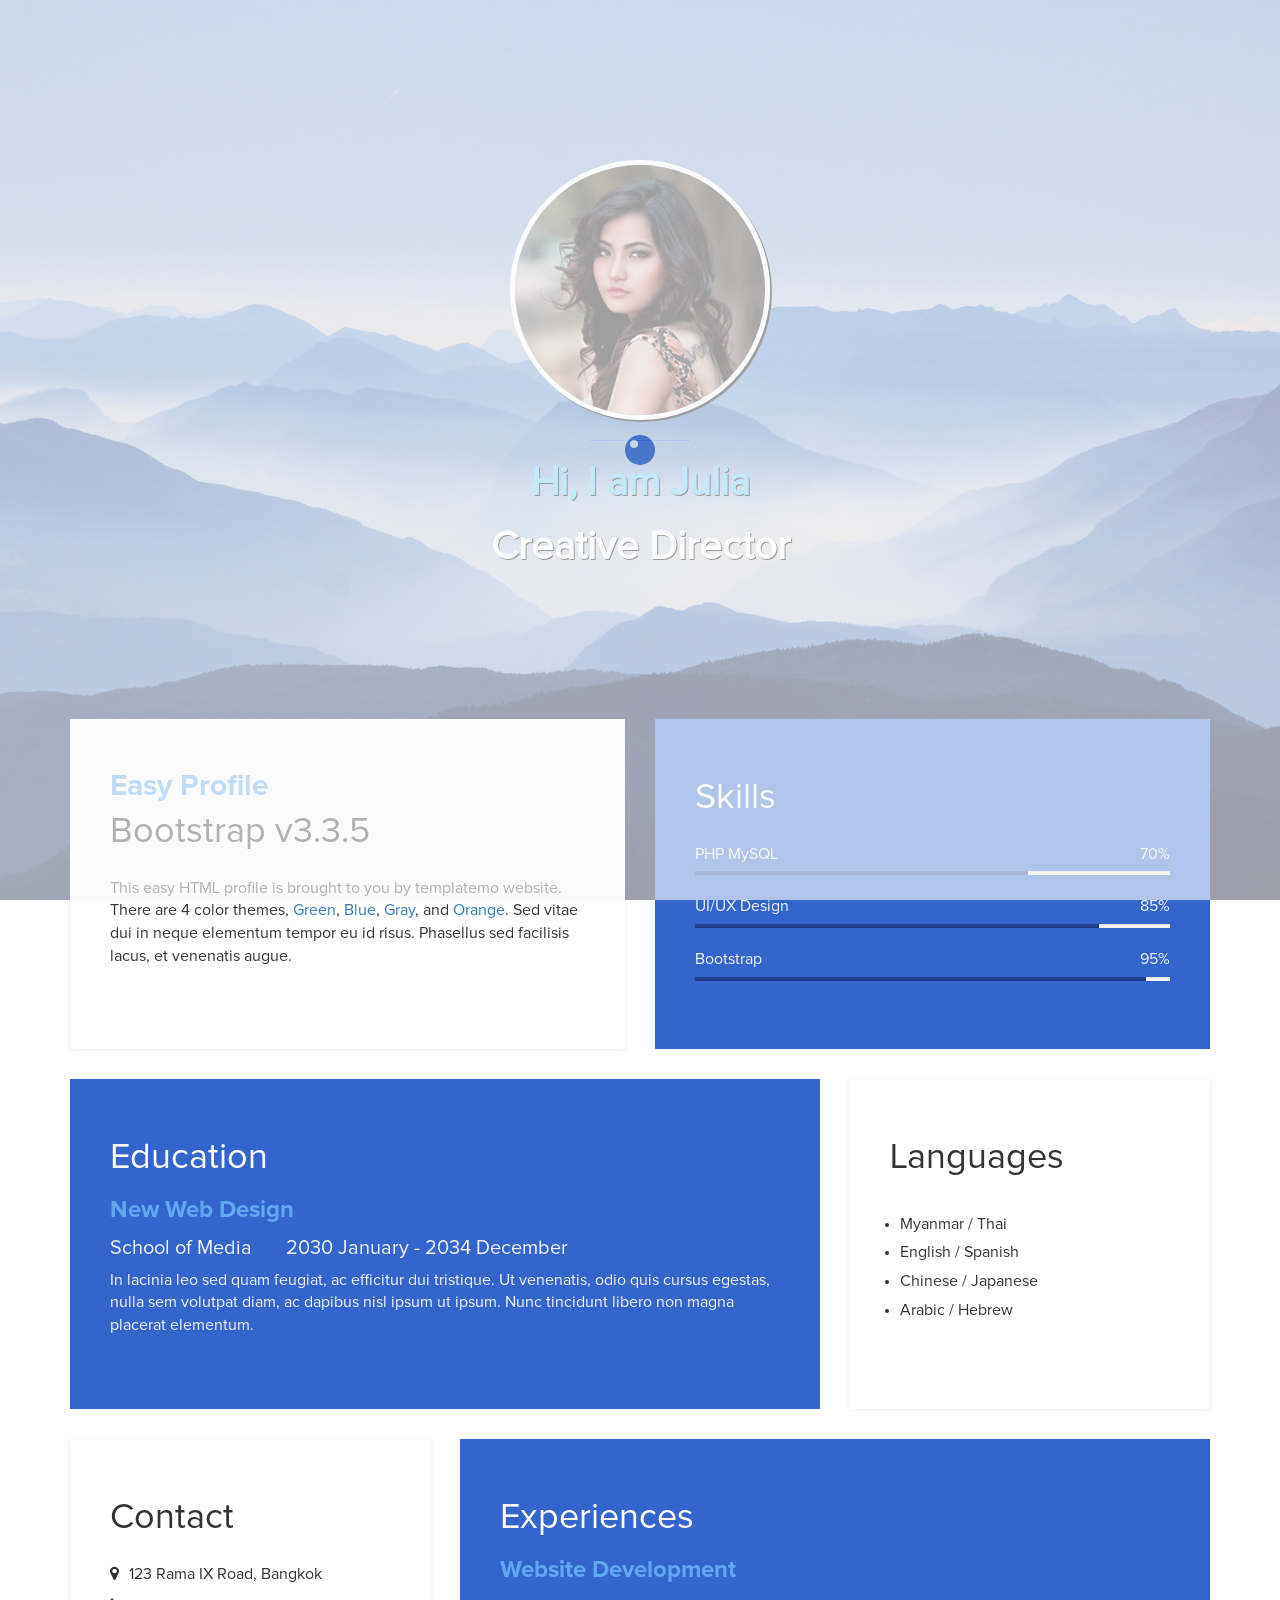
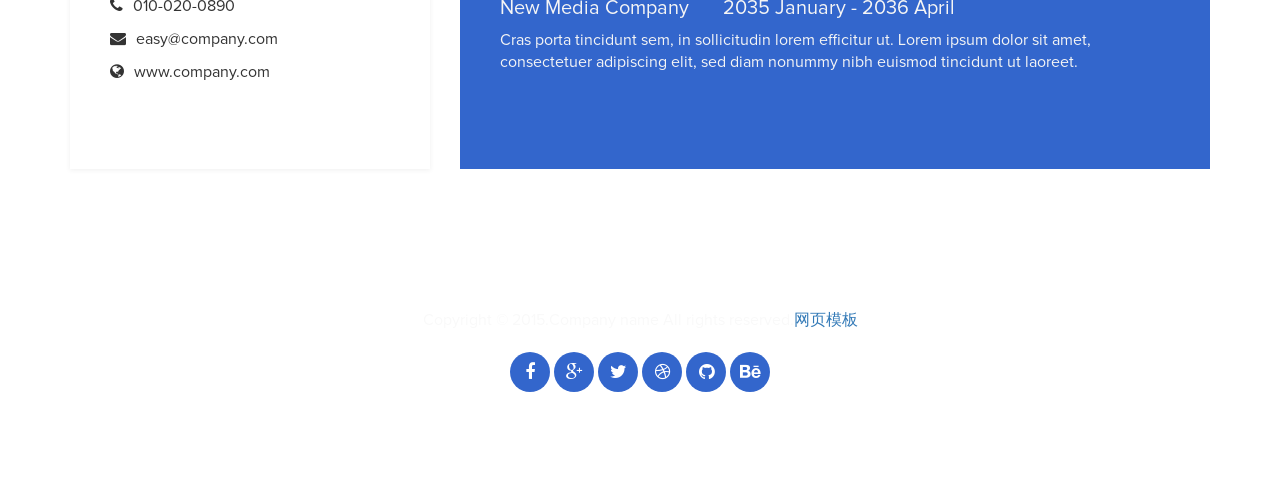
<file: moban846/index.html>
<!DOCTYPE html>
<html lang="en">
<head>
	<meta charset="utf-8">
	<title>HOME</title>
	<meta http-equiv="X-UA-Compatible" content="IE=Edge">
	<meta name="viewport" content="width=device-width, initial-scale=1">
	<meta name="keywords" content="">
	<meta name="description" content="">

	<!-- stylesheet css -->
	<link rel="stylesheet" href="css/bootstrap.min.css">
	<link rel="stylesheet" href="css/font-awesome.min.css">
	<link rel="stylesheet" href="css/templatemo-blue.css">
</head>
<body data-spy="scroll" data-target=".navbar-collapse">

<!-- preloader section -->
<div class="preloader">
	<div class="sk-spinner sk-spinner-wordpress">
       <span class="sk-inner-circle"></span>
     </div>
</div>

<!-- header section -->
<header>
	<div class="container">
		<div class="row">
			<div class="col-md-12 col-sm-12">
				<img src="images/tm-easy-profile.jpg" class="img-responsive img-circle tm-border" alt="templatemo easy profile">
				<hr>
				<h1 class="tm-title bold shadow">Hi, I am Julia</h1>
				<h1 class="white bold shadow">Creative Director</h1>
			</div>
		</div>
	</div>
</header>

<!-- about and skills section -->
<section class="container">
	<div class="row">
		<div class="col-md-6 col-sm-12">
			<div class="about">
				<h3 class="accent">Easy Profile</h3>
				<h2>Bootstrap v3.3.5</h2>
				<p>This easy HTML profile is brought to you by templatemo website. There are 4 color themes, <a href="index-green.html">Green</a>, <a href="index.html">Blue</a>, <a href="index-gray.html">Gray</a>, and <a href="index-orange.html">Orange</a>. Sed vitae dui in neque elementum tempor eu id risus. Phasellus sed facilisis lacus, et venenatis augue.</p>
			</div>
		</div>
		<div class="col-md-6 col-sm-12">
			<div class="skills">
				<h2 class="white">Skills</h2>
				<strong>PHP MySQL</strong>
				<span class="pull-right">70%</span>
					<div class="progress">
						<div class="progress-bar progress-bar-primary" role="progressbar" 
                        aria-valuenow="70" aria-valuemin="0" aria-valuemax="100" style="width: 70%;"></div>
					</div>
				<strong>UI/UX Design</strong>
				<span class="pull-right">85%</span>
					<div class="progress">
						<div class="progress-bar progress-bar-primary" role="progressbar" 
                        aria-valuenow="85" aria-valuemin="0" aria-valuemax="100" style="width: 85%;"></div>
					</div>
				<strong>Bootstrap</strong>
				<span class="pull-right">95%</span>
					<div class="progress">
						<div class="progress-bar progress-bar-primary" role="progressbar" 
                        aria-valuenow="95" aria-valuemin="0" aria-valuemax="100" style="width: 95%;"></div>
					</div>
			</div>
		</div>
	</div>
</section>

<!-- education and languages -->
<section class="container">
	<div class="row">
		<div class="col-md-8 col-sm-12">
			<div class="education">
				<h2 class="white">Education</h2>
					<div class="education-content">
						<h4 class="education-title accent">New Web Design</h4>
							<div class="education-school">
								<h5>School of Media</h5><span></span>
								<h5>2030 January - 2034 December</h5>
							</div>
						<p class="education-description">In lacinia leo sed quam feugiat, ac efficitur dui tristique. Ut venenatis, odio quis cursus egestas, nulla sem volutpat diam, ac dapibus nisl ipsum ut ipsum. Nunc tincidunt libero non magna placerat elementum.</p>
					</div>
			</div>
		</div>
		<div class="col-md-4 col-sm-12">
			<div class="languages">
				<h2>Languages</h2>
					<ul>
						<li>Myanmar / Thai</li>
						<li>English / Spanish</li>
						<li>Chinese / Japanese</li>
						<li>Arabic / Hebrew</li>
					</ul>
			</div>
		</div>
	</div>
</section>

<!-- contact and experience -->
<section class="container">
	<div class="row">
		<div class="col-md-4 col-sm-12">
			<div class="contact">
				<h2>Contact</h2>
					<p><i class="fa fa-map-marker"></i> 123 Rama IX Road, Bangkok</p>
					<p><i class="fa fa-phone"></i> 010-020-0890</p>
					<p><i class="fa fa-envelope"></i> easy@company.com</p>
					<p><i class="fa fa-globe"></i> www.company.com</p>
			</div>
		</div>
		<div class="col-md-8 col-sm-12">
			<div class="experience">
				<h2 class="white">Experiences</h2>
					<div class="experience-content">
						<h4 class="experience-title accent">Website Development</h4>
						<h5>New Media Company</h5><span></span>
						<h5>2035 January - 2036 April</h5>
						<p class="education-description">Cras porta tincidunt sem, in sollicitudin lorem efficitur ut. Lorem ipsum dolor sit amet, consectetuer adipiscing elit, sed diam nonummy nibh euismod tincidunt ut laoreet.</p>
					</div>
			</div>
		</div>
	</div>
</section>

<!-- footer section -->
<footer>
	<div class="container">
		<div class="row">
			<div class="col-md-12 col-sm-12">
				<p>Copyright &copy; 2015.Company name All rights reserved.<a target="_blank" href="http://sc.chinaz.com/moban/">&#x7F51;&#x9875;&#x6A21;&#x677F;</a></p>
				<ul class="social-icons">
					<li><a href="#" class="fa fa-facebook"></a></li>
                    <li><a href="#" class="fa fa-google-plus"></a></li>
					<li><a href="#" class="fa fa-twitter"></a></li>
					<li><a href="#" class="fa fa-dribbble"></a></li>
					<li><a href="#" class="fa fa-github"></a></li>
					<li><a href="#" class="fa fa-behance"></a></li>
				</ul>
			</div>
		</div>
	</div>
</footer>

<!-- javascript js -->	
<script src="js/jquery.js"></script>
<script src="js/bootstrap.min.js"></script>	
<script src="js/jquery.backstretch.min.js"></script>
<script src="js/custom.js"></script>

</body>
</html>
</file>
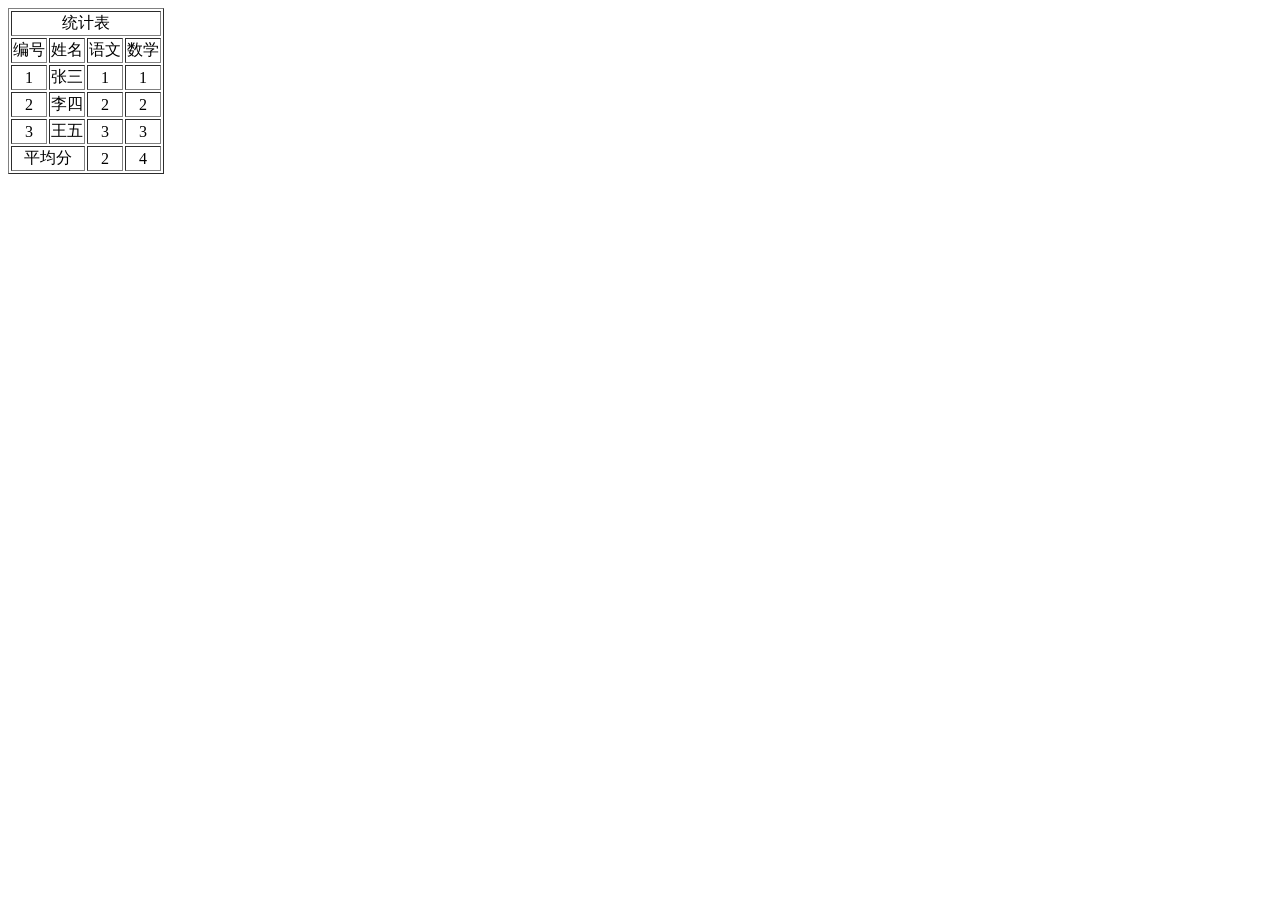
<file: table.html>
<!DOCTYPE html>
<html>
	<head>
		<meta charset="UTF-8">
		<title>表格</title>
	</head>
	<body>
		<table border="1px " style="text-align: center;">
			<tr>
				<td colspan="4">统计表</td>
			</tr>
			<tr>
				<td>编号</td>
				<td>姓名</td>
				<td>语文</td>
				<td>数学</td>
			</tr>
			<tr>
				<td>1</td>
				<td>张三</td>
				<td>1</td>
				<td>1</td>
			</tr>
			<tr>
				<td>2</td>
				<td>李四</td>
				<td>2</td>
				<td>2</td>
			</tr>
			<tr>
				<td>3</td>
				<td>王五</td>
				<td>3</td>
				<td>3</td>
			</tr>
			<tr>
				<td colspan="2">平均分</td>
				
				<td>2</td>
				<td>4</td>
			</tr>
		
		</table>
	</body>
</html>
</file>
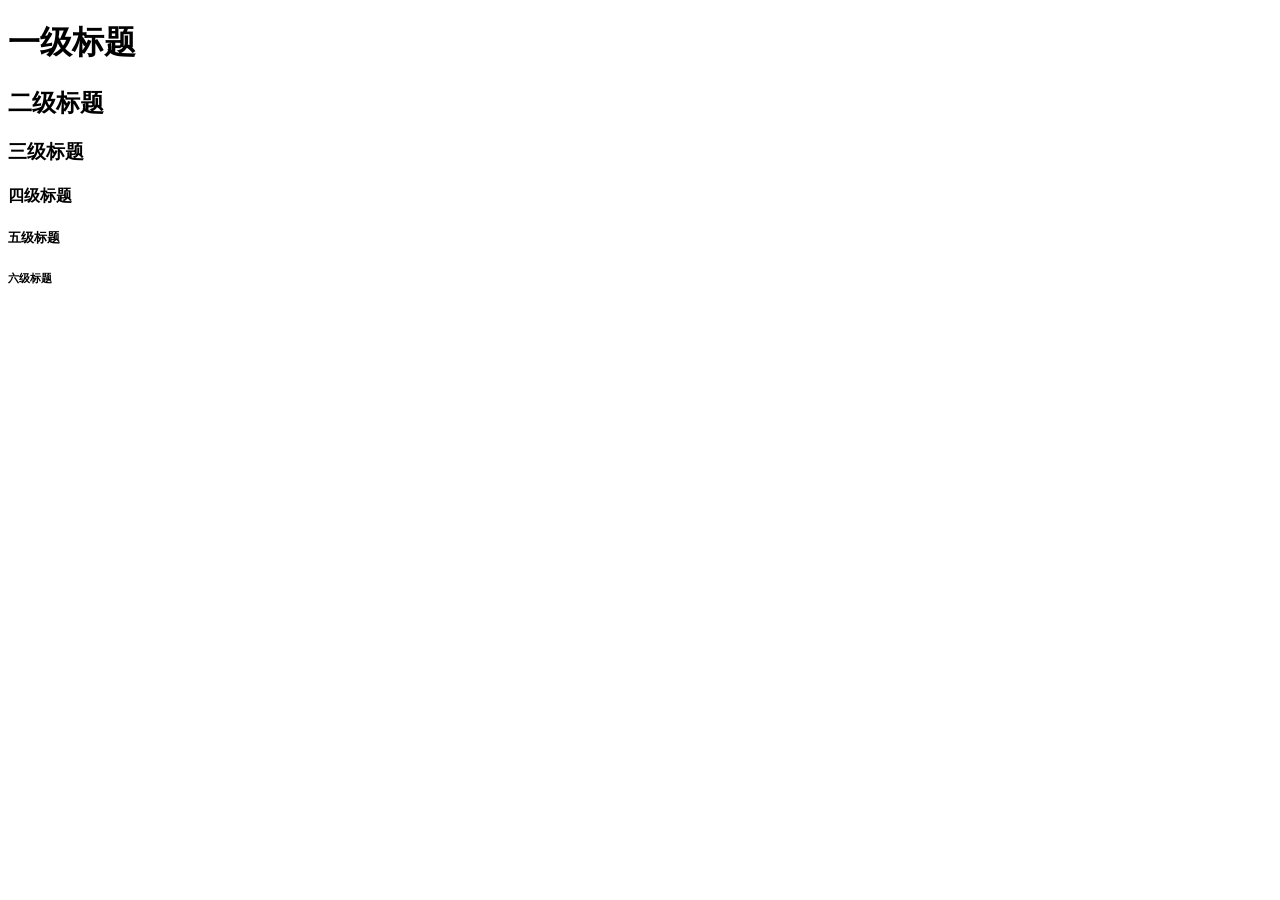
<file: tex.html>
<!DOCTYPE html>
<html>
	<head>
		<meta charset="UTF-8">
		<title>不同等级的标题标签对比</title>
	</head>
	<body>
		<h1>一级标题</h1>
		<h2>二级标题</h2>
		<h3>三级标题</h3>
		<h4>四级标题</h4>
		<h5>五级标题</h5>
		<h6>六级标题</h6>
	</body>
</html>
</file>
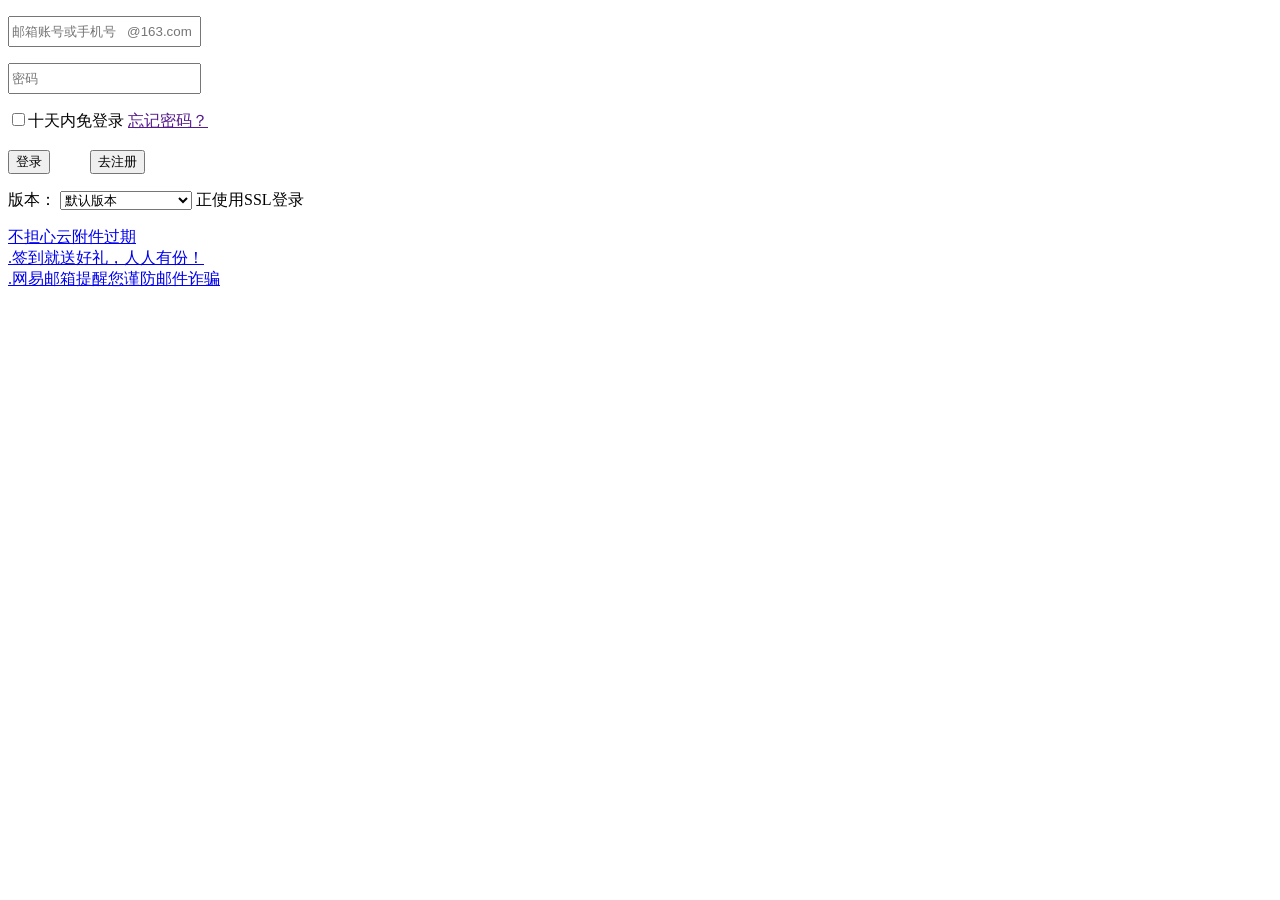
<file: wangyi.html>
<!DOCTYPE html>
<html>
	<head>
		<meta charset="UTF-8">
		<title>网易界面</title>
		<style>
	body{
		background-image:url("https://mimg.127.net/m/lc/img/LoginBackgroundPic/1301/1/promPic.jpg");
		background-repeat: no-repeat;
	}
       </style>
	</head>
	<body>
		<p>
		   <input type="email" name="email" maxlength="30" placeholder="邮箱账号或手机号   @163.com" style="height: 25px;  width: 185px;"/>
		   
		</p>
		<p> 
		<input name="pass" type="password" placeholder="密码" style=" height: 25px;width: 185px;"/> </p>
		<input type="checkbox" name="login" value="login" />十天内免登录
		<a href="" target="_blank" >忘记密码？</a><br /><br />
		
		<input type="button" name="Button" value="登录" />&nbsp;&nbsp;&nbsp;&nbsp;&nbsp;&nbsp;&nbsp;&nbsp;&nbsp;
		<input type="submit" name="Submit" value="去注册" />
		 <p>版本：
				<select>
					<option selected="selected" >默认版本</option>
					<option>网易邮箱6.0版</option>
					<option>网易邮箱6.0简约版</option>
				</select>
				正使用SSL登录
			</p>
			<a href="https://v.mail.163.com/?from=163logincloud" target="_blank">不担心云附件过期</a><br />
			<a href="http://r.mail.163.com/r.jsp?url=http%3A%2F%2Fu.163.com%2Fgift%3Ffrom%3Dmail&sign=-783259184&_r_ignore_statId=1_7_43_19&_r_ignore_uid=nt@163.com" target="_blank">.签到就送好礼，人人有份！</a><br />
			<a href="http://mail.163.com/html/notice/2017/0214.htm?from=webmail&_r_ignore_uid=nt@163.com">.网易邮箱提醒您谨防邮件诈骗</a>
	</body>
</html>
</file>
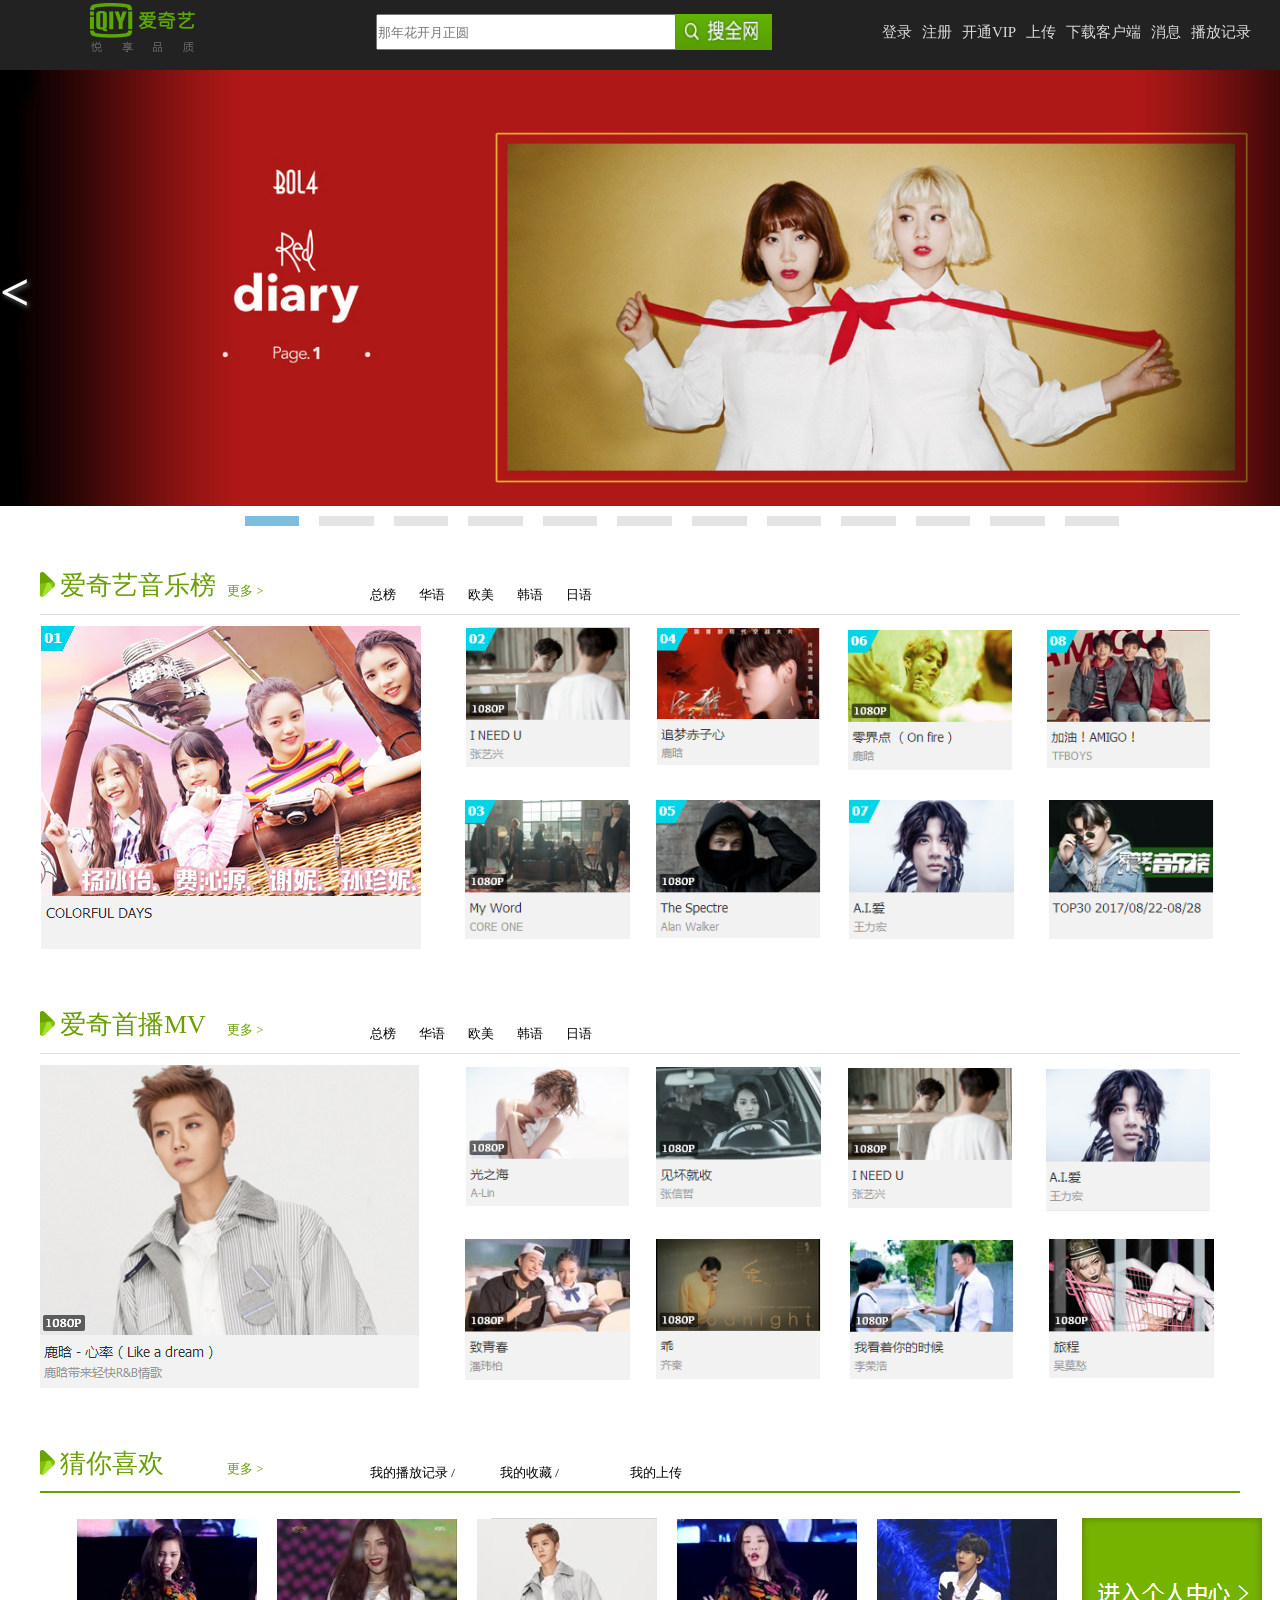
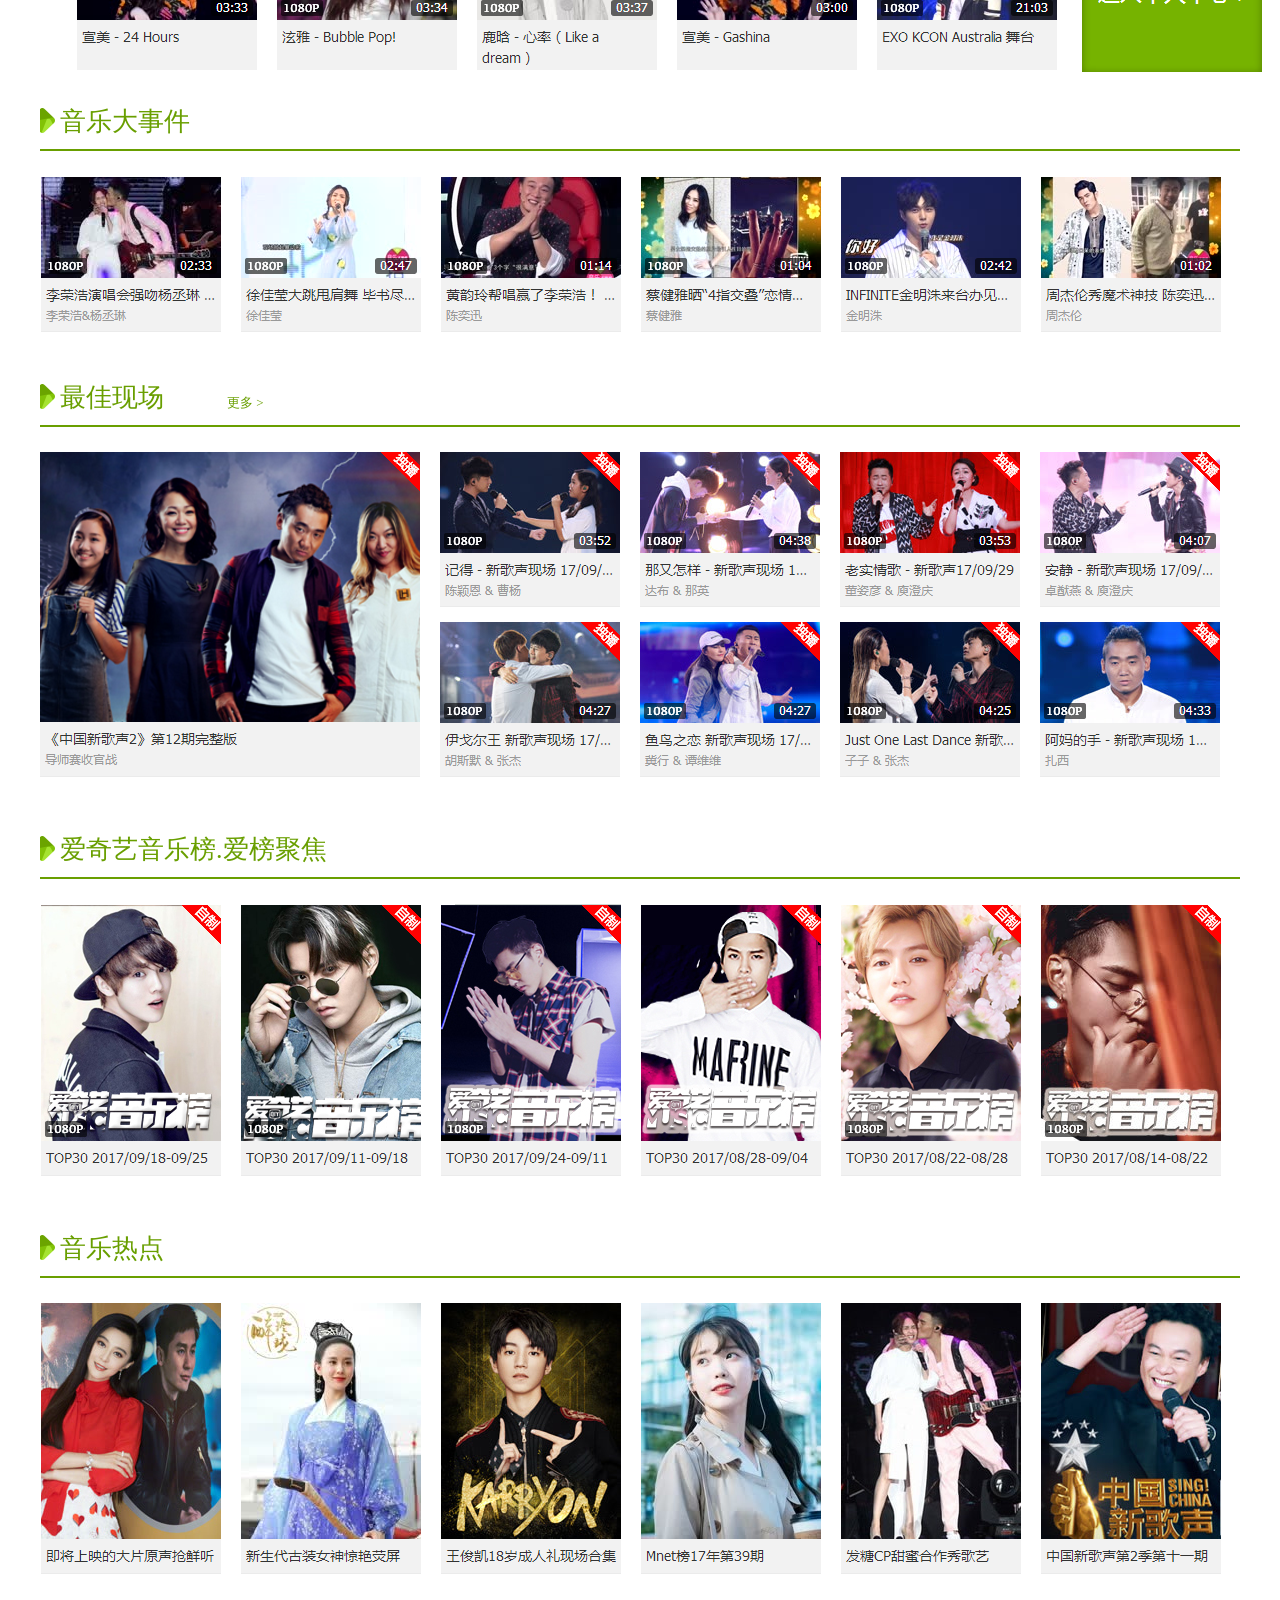
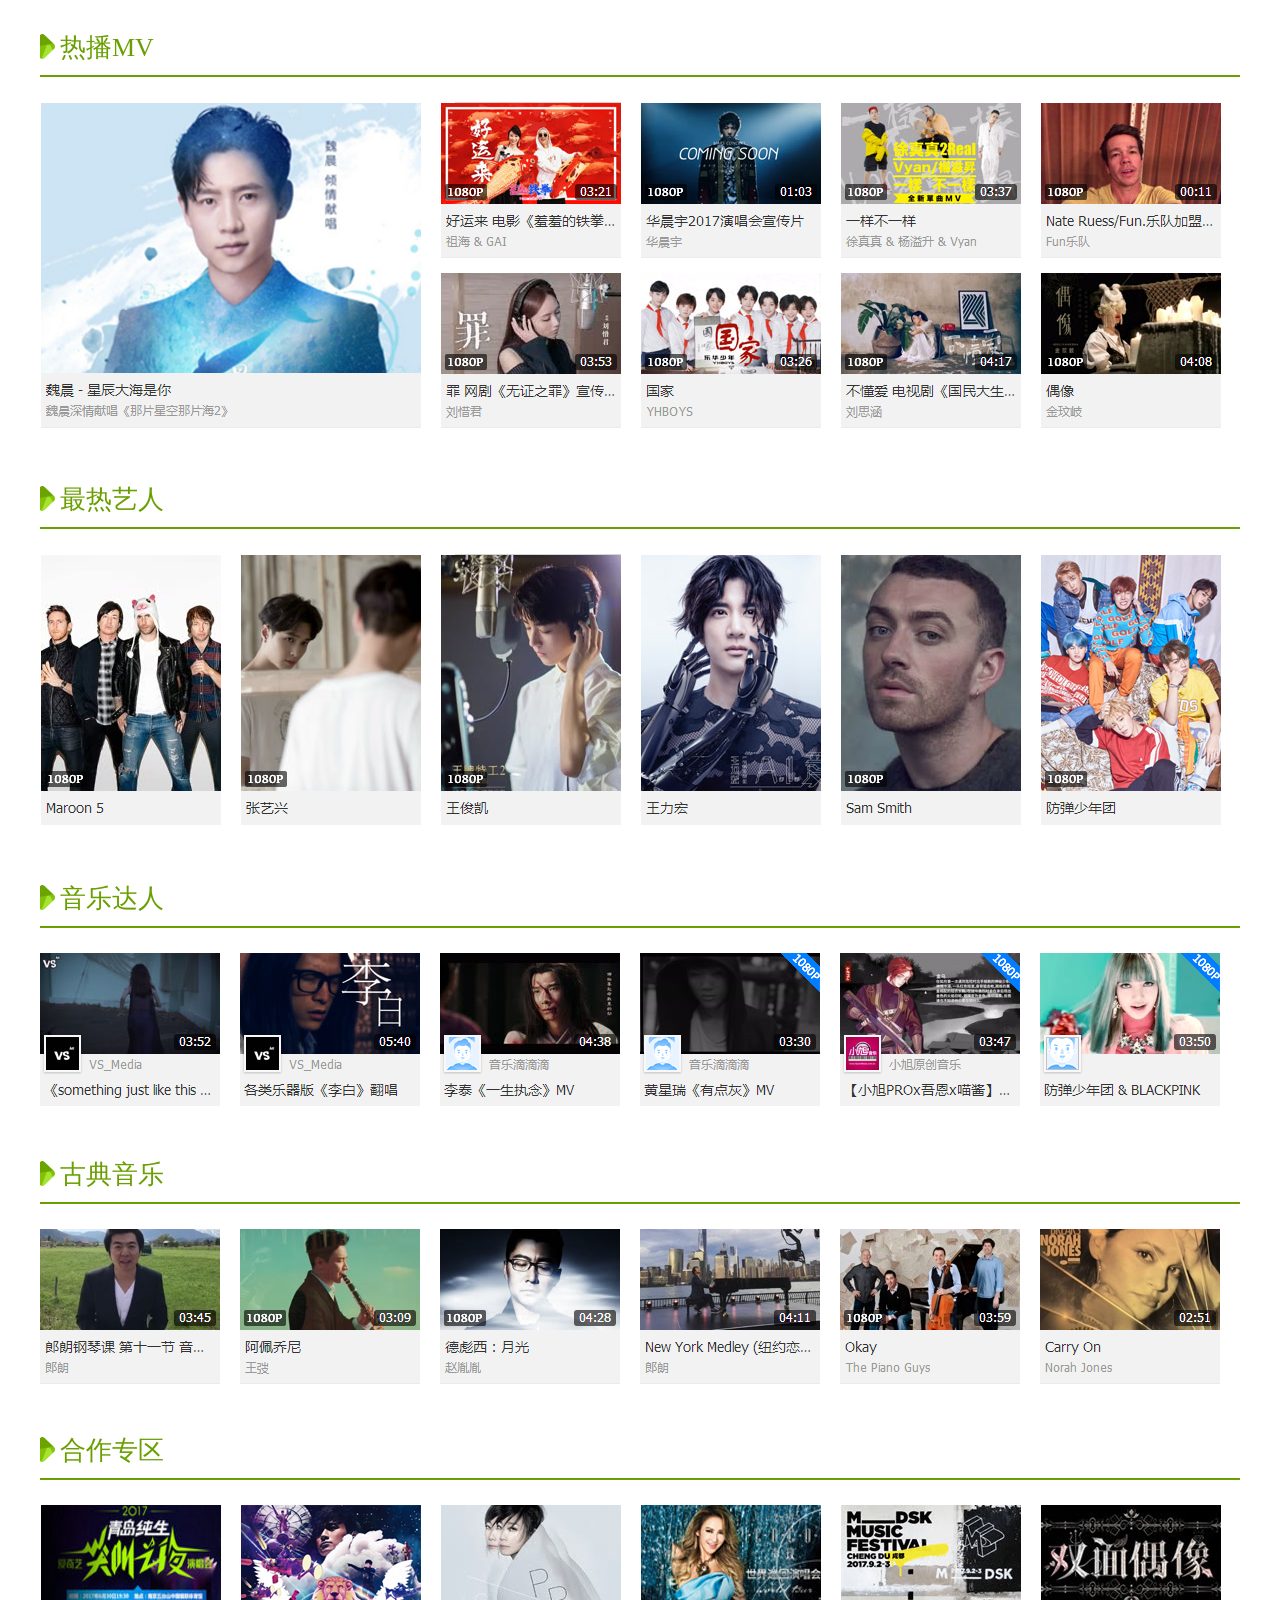
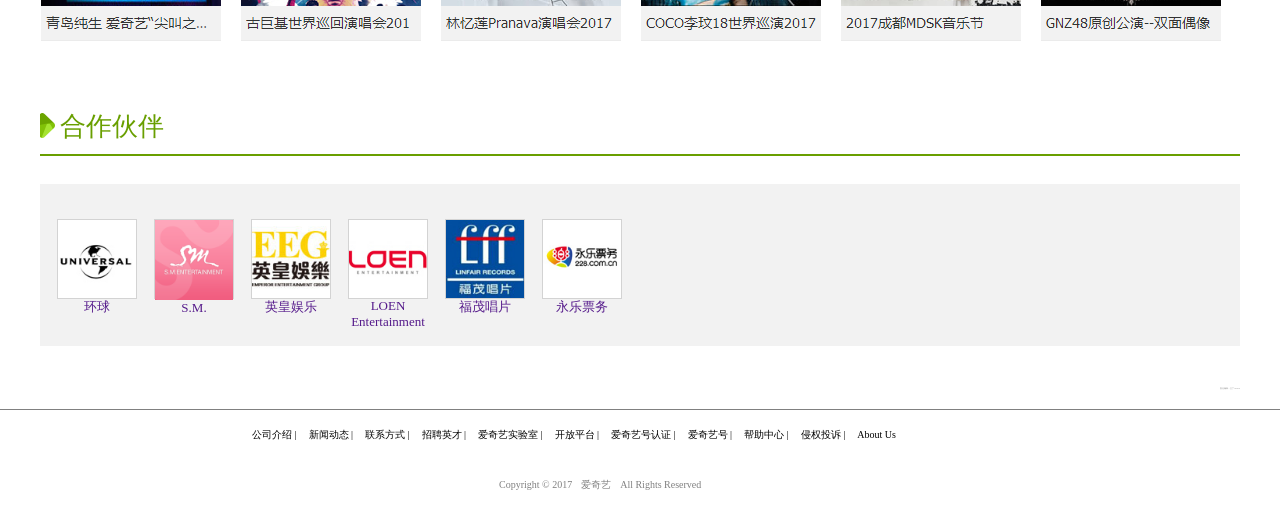
<file: aqy/music.html>
<!DOCTYPE html>
<html>
	<head>
		<meta charset="UTF-8">
			<meta http-equiv="X-UA-Compatible" content="IE=edge"><!--ie使用edge渲染模式-->
<meta content="width=device-width,initial-scale=1.0,maximum-scale=1.0,user-scalable=no" id="viewport" name="viewport">
<meta name="renderer" content="webkit"><!--360渲染模式-->
<meta name="format-detection" content="telephone=notelphone=no, email=no" />
<meta name="description" content="" />
<meta name="keywords" content="" />
<link rel="shortcut icon" href="favicon.ico" type="image/x-icon" />
<meta name="apple-touch-fullscreen" content="yes"><!-- 是否启用 WebApp 全屏模式，删除苹果默认的工具栏和菜单栏 -->
<meta name="apple-mobile-web-app-status-bar-style" content="black"><!-- 设置苹果工具栏颜色:默认值为 default，可以定为 black和 black-translucent-->
<meta http-equiv="Cache-Control" content="no-siteapp" /><!-- 不让百度转码 -->
<meta name="HandheldFriendly" content="true"><!-- 针对手持设备优化，主要是针对一些老的不识别viewport的浏览器，比如黑莓 -->
<meta name="MobileOptimized" content="320"><!-- 微软的老式浏览器 -->
<meta name="screen-orientation" content="portrait"><!-- uc强制竖屏 -->
<meta name="x5-orientation" content="portrait"><!-- QQ强制竖屏 -->
<meta name="browsermode" content="application"><!-- UC应用模式 -->
<meta name="x5-page-mode" content="app"><!-- QQ应用模式 -->
<meta name="msapplication-tap-highlight" content="no"><!-- windows phone 点击无高光 -->
		<title></title>
		<link rel="stylesheet" href="css/index.css" />
		<style>
			*{
	margin: 0;
	padding:0;
}
.a{
	width: 1364px;
	height: 70px;
    background: #222;
}
.b{
	width:1200px;
	height: 70px;
	margin: 0 auto;
}
.c{
	width:260px;
	height: 70px;
	float: left;
}
.d{
	width:512px;
	height: 70px;
	float: left;
}
.e{
	width:415px;
	height: 70px;
	float: right;
	
}
.e ul li:hover{
	color: yellowgreen;
}
.d1{
	width: 300px;
	height: 36px;
	color: black;
	margin-left: 34px;
	margin-top: 14px;
	line-height: 37px;
}
.d2{
	width: 100px;
	height: 36px;
	margin-left: 330px;
	margin-top: -36px;
    float: left;
}
.e ul{
	margin-top: 18px;
	margin-left: 10px;
}
.e li{
	float: left;
	list-style: none;
	font-size: 15px;
	display: inline-block;
	padding: 5px;
	color: gainsboro;
	
}
.picture{
	width: 20px;
	height: 25px;
	margin-top: 1px;
	margin-left: 8px;
}
.biao{
	margin-top: -27px;
	margin-left: 33px;
	width: 114px;
	height: 25px;

	
}
.biao li{
	font-size: 10px;
	color: #010101;
}
.picture1{
	width: 20px;
	height: 25px;
	margin-top: 15px;
	margin-left: 8px;
}
.picture2{
	width: 25px;
	height: 19px;
	margin-top: 15px;
	margin-left: 8px;
	
}
.picture3{
	width: 25px;
	height: 25px;
	margin-top: 15px;
	margin-left: 8px;
	
}
.picture4{
	width: 73px;
	height: 30px;
	border-radius: 6px;
	color: white;
	background: green;
	text-align: center;
	line-height: 29px;
	margin-left: 44px;
	margin-top: 19px;
}
.shangchuan1{
	width:158px ;
	height: 207px;
	position: absolute;
	top: 52px;
	right: 185px;
	color: #000000;
	background: white;
	z-index: 10;
	border-radius: 5px;
	display: none;
}
.wenjian{
	width: 77px;
	height: 180px;
	background: white;
	position: absolute;
	z-index: 10;
	right: 285px;
	top: 70px;
	border-radius: 5px;
	display: none;
}
.wenjian ul li{
	font-size: 10px;
	color: #000000;
}
.dhz{
	width: 100%;
	height: 550px;
	border: 1px solid red;
}
.yyb{
	width: 1200px;
	height: 43px;
	border-bottom: 1px solid #e0e0e0;
	margin: 0 auto;
}
.green{
	margin-top: 36px;
	color: #699f00;
	
}
.ay{
	font-size: 26px;
	margin-left: 20px;
	margin-top: -29px;
}
.gengduo{
	font-size: 13px;
	margin-left: 187px;
	margin-top: -21px;
}
.chan{
	width: 250px;
	height: 30px;
	margin-left: 330px;
	margin-top: -20px;
	line-height: 30px;
	
}
.chan ul li{
	width: 49px;
	float: left;
	list-style: none;
	font-size: 13px;
}
.chan ul li:hover{
	color:#699f00;
}
.bbox{
	width: 1200px;
	height: 350px;
	
	margin: 0 auto;
}
.bbox1{
	width: 390px;
	height: 330px;
	
	line-height: 335px;
	margin-top: 10px;
}
.bbox2{
	width: 165px;
	height: 142px;
	
	margin-left: 425px;
	margin-top: -328px;
	}
	.bbox3{
	width: 165px;
	height: 142px;
	
	margin-left: 616px;
	margin-top: -141px;
	}
	.bbox4{
	width: 165px;
	height: 142px;
	
	margin-left: 807px;
	margin-top: -141px;
	}
	.bbox5{
	width: 165px;
	height: 142px;
	
	margin-left: 1006px;
	margin-top: -141px;
	}
	.bbox7{
	width: 165px;
	height: 142px;
	
	margin-left: 425px;
	margin-top: 28px;
	}
	.bbox8{
	width: 165px;
	height: 142px;
	margin-left: 616px;
	margin-top: -142px;
	}
	.bbox9{
	width: 165px;
	height: 142px;
	margin-left: 809px;
	margin-top: -142px;
	}
	.bbox10{
	width: 165px;
	height: 142px;
	margin-left: 1009px;
	margin-top: -142px;
	}
	.cch{
	width: 1200px;
	height: 350px;
	
	margin: 0 auto;
}
.chan1{
	width: 500px;
	height: 30px;
	margin-left: 330px;
	margin-top: -20px;
	line-height: 30px;
	
}
.chan1 ul li{
	width: 130px;
	float: left;
	list-style: none;
	font-size: 13px;
}
.chan1 ul li:hover{
	color:#699f00;
}
.tt1{
	width: 1200px;
	height: 172px;
	
	margin: 0 auto;
	margin-top: 25px;
}
.yyb1{
	width: 1200px;
	height: 43px;
	border-bottom: 2px solid #699f00;
	margin: 0 auto;
}
.ay1{
	font-size: 26px;
	margin-left: 20px;
	margin-top: -29px;
}
.tt2{
	width: 1200px;
	height: 348px;
	
	margin: 0 auto;
	margin-top: 25px;
}
.tt3{
	width: 1200px;
	height: 295px;
	
	margin: 0 auto;
	margin-top: 25px;
}
	.box {
				width: 1200px;
				height: 162px;
				background: #f2f2f2;
				margin: 0 auto;
			    margin-top: 28px;;                                                                                                                                                                                                                                                                                                                                                                                                                                                                                                                                                                                                                                                                                                                                                                                                                                                                                                                                                                                                                                                                                                                                                                                                                                                                                                                                                                                                                                                                                                                                                                                                                                                                                                                                                                                                                                                                                                                                                                                                                                                                                                                                                                                                                                                                                                                                                                                                                                                                                                                                                                                                                                                                                                                                                                                                                                                                                                                                                                                                                                                                                                                                                                                                                                                                                                                                                                                                                                                                                                                                                                                                                                                                                                                                                                                                                                                                                                                                                                                                                                                                                                                                                                                                                                                                                                                                                                                                                                                                                                                                                                                                                                                                                                                                                                                                                                                                                                                                                                                                                                                                                                                                                                                                                                                                                                                                                                                                                                                                                                                                                                                                                                                                                                                                                                                                                                                                                                                                                                                                                                                                                                                                                                                                                                                                                                                                                                                                                                                                                                                                                                                                                                                                                                                                                                                                                                                                                                                                                                                                                                                                                                                                                                                                                                                                                                                                                                                                                                                                                                                                                                                                                                                                                                                                                                                                                                                                                                                                                                                                                                                                                                                                                                                                                                                                                                                                                                                                                                                                                                                                                                                                                                                                                                                                                                                                                                                                                                                                                                                                                                                                                                                                                                                                                                                                                                                                                                                                                                                                                                                                                                                                                                                                                                                                                                                                                                                                                                                                                                                                                                                                                          
			}
			
			.box1 {
				width: 1200px;
				height: 60px;
				margin: 0 auto;
			}
			
			.box2 {
				margin-left: 78px;
				margin-top: -51px;
			}
			
			.box3 {
				width: 1200px;
				height: 145px;
				/*border-bottom: 1px dashed gainsboro;*/
				margin: 0 auto;
			}
			
			.box4 {
				width: 80px;
				height: 80px;
				margin-left: 17px;
				display: block;
				border: 1px solid lightgray;
				text-align: center;
				position: relative;
				margin-top: 35px;
				
			}
			
			.box4 a {
				text-decoration: none;
			}
			.box4 a:hover{
				color: yellowgreen;
			}
			ul{
				float: left;
				
			}
			ul li{
				float: left;
				list-style: none;
				font-size: 13px;
				
			}
			.box5{
				float: left;
				width: 90px;
				height: 145px;
				
				line-height: 30px;
				margin-top: 10px;
				margin-left: 28px;
			}
			.box5 ul{
				float: left;
				text-align: center;
			}
			.box5 li{
				float: left;
				list-style: none;
				font-size: 10px;
			}
			.box5 li:hover{
				color: yellowgreen;
			}
			.box6{
				width: 1200px;
				height: 30px;
			
				margin: 0 auto;
				margin-top: 50px;
				font-size: 2px;
			
		
			}
			.box6 p{
			    margin-top: 8px;
				float: right;
				color: grey;
			}
			.box7{
				width: 1500px;
				margin-left: -80px;
				border-bottom: 1px solid grey;
			}
			.box8{
				width: 800px;
				height: 50px;
				margin: 0 auto;
				line-height: 50px;
				
			}
			.box8 ul{
			
				vertical-align: middle;
				
			}
			.box8 ul li{
				font-size: 10px;
				margin-left: 12px;
			
			}
			.box8 ul li:hover{
				color: yellowgreen;
			}
			.box9{
				width: 400px;
				height: 50px;
				margin: 0 auto;
				
				line-height: 50px;
			}
			.box9 ul{
			margin-left: 50px;
				vertical-align: middle;
				
			}
			.box9 ul li{
				font-size: 10px;
				margin-left: 9px;
			color: grey;
			}
			.box9 ul .aa{
				text-decoration: none;
			}
			.box9 ul .aa:hover{
				color: yellowgreen;
			}
			.ttt{
	             width: 984px;
	             height: 172px;
	             
	            margin-left: 76px;
	             margin-top: 25px;
}
.tttt{
	            
	             
	             margin-left: 1081px;
	             margin-top: -172px;
}
		</style>
	</head>
	<body>
		<div class="a">
			<div class="b">
				<div class="c">
					<img src="img/a.png" />
				</div>
				<div class="d">
					<input class="d1" type="search" placeholder="那年花开月正圆">
					<input class="d2" type="image" src="img/c.png">
				</div>
				<div class="e">
					<ul>
						<li>登录</li>
						<li>注册</li>
						<li>开通VIP</li>
						<li>
							<div class="cc">上传</div>

							<div class="wenjian">
								<ul class="ul">
									<li>上传视频</li>
									<li>视频制作</li>
									<li>我的空间</li>
									<li>视频管理</li>
									<li>播放数据</li>
									<li>申请分成</li>
								</ul>
							</div>
						</li>
						<li>
							<div class="shangchuan">下载客户端
								<ul class="shangchuan1">
									<div>
										<div class="picture"></div>
										<div class="biao">
											<li>签到免广告，送VIP</li>
										</div>
									</div>
									<div>
										<div class="picture1"></div>
										<div class="biao">
											<li>5倍流畅度，不卡顿</li>
										</div>
									</div>
									<div>
										<div class="picture2"></div>
										<div class="biao">
											<li>1080P免费畅享</li>
										</div>
									</div>
									<div>
										<div class="picture3"></div>
										<div class="biao">
											<li>搜不到视频，送VIP</li>
										</div>
									</div>
									<div class="picture4">立即体验</div>
								</ul>
							</div>
						</li>
						<li>消息</li>
						<li>播放记录</li>
					</ul>
				</div>
			</div>
		</div>
		<div class="js-silder">
   <div class="silder-scroll">
		<div class="silder-main">
			<div class="silder-main-img">
				<img src="img/a-1.jpg" alt="">
			</div>
			<div class="silder-main-img">
				<img src="img/a-2.jpg" alt="">
			</div>
			<div class="silder-main-img">
				<img src="img/a-3.jpg" alt="">
			</div>
			<div class="silder-main-img">
				<img src="img/a-4.jpg" alt="">
			</div>
			<div class="silder-main-img">
				<img src="img/a-5.jpg" alt="">
			</div>
			<div class="silder-main-img">
				<img src="img/a-6.jpg" alt="">
			</div>
			<div class="silder-main-img">
				<img src="img/a-7.jpg" alt="">
			</div>
			<div class="silder-main-img">
				<img src="img/a-8.jpg" alt="">
			</div>
			<div class="silder-main-img">
				<img src="img/a-9.jpg" alt="">
			</div>
			<div class="silder-main-img">
				<img src="img/a-10.jpg" alt="">
			</div>
			<div class="silder-main-img">
				<img src="img/a-11.jpg" alt="">
			</div>
			<div class="silder-main-img">
				<img src="img/a-12.jpg" alt="">
			</div>
		</div>
	</div>
</div>
        <div class="yyb">
        	<div class="green"><img src="img/green.png" /><div class="ay">爱奇艺音乐榜</div><div class="gengduo">更多 ></div></div>
        	<div class="chan">
        		<ul>
        			<li>总榜</li>
        			<li>华语</li>
        			<li>欧美</li>
        			<li>韩语</li>
        			<li>日语</li>
        		</ul>
        	</div>
        </div>
        <div class="bbox">
        	<div class="bbox1"><img src="img/bbox1.png" /></div>
        	<div class="bbox2"><img src="img/bbox2.png" /></div>
        	<div class="bbox3"><img src="img/bbox3.png" /></div>
        	<div class="bbox4"><img src="img/bbox4.png" /></div>
        	<div class="bbox5"><img src="img/bbox5.png" /></div>
        	<div class="bbox7"><img src="img/bbox7.png" /></div>
        	<div class="bbox8"><img src="img/bbox8.png" /></div>
        	<div class="bbox9"><img src="img/bbox9.png" /></div>
        	<div class="bbox10"><img src="img/bbox10.png" /></div>
        </div>
        <div class="yyb">
        	<div class="green"><img src="img/green.png" /><div class="ay">爱奇首播MV</div><div class="gengduo">更多 ></div></div>
        	<div class="chan">
        		<ul>
        			<li>总榜</li>
        			<li>华语</li>
        			<li>欧美</li>
        			<li>韩语</li>
        			<li>日语</li>
        		</ul>
        	</div>
        </div>
        <div class="cch">
        	<div class="bbox1"><img src="img/cc1.png" /></div>
        	<div class="bbox2"><img src="img/cc2.png" /></div>
        	<div class="bbox3"><img src="img/cc3.png" /></div>
        	<div class="bbox4"><img src="img/cc4.png" /></div>
        	<div class="bbox5"><img src="img/cc5.png" /></div>
        	<div class="bbox7"><img src="img/cc6.png" /></div>
        	<div class="bbox8"><img src="img/cc7.png" /></div>
        	<div class="bbox9"><img src="img/cc8.png" /></div>
        	<div class="bbox10"><img src="img/cc9.png" /></div>
        </div>
         <div class="yyb1">
        	<div class="green"><img src="img/green.png" /><div class="ay">猜你喜欢</div><div class="gengduo">更多 ></div></div>
        	<div class="chan1">
        		<ul>
        			<li>我的播放记录  /</li>
        			<li>我的收藏  /</li>
        			<li>我的上传</li>
        		</ul>
        	</div>
        </div>
        <div class="ttt"><img src="img/tt1.png" /></div>
        <div class="tttt"><a href="https://cbjbbcb.github.io/aiqiyi/my_aiqiyi/login"><img src="img/tttt.png" /></a></div>
        <div class="yyb1">
        	<div class="green"><img src="img/green.png" /><div class="ay">音乐大事件</div></div>
        </div>
        <div class="tt1"><img src="img/tt2.png" /></div>
        <div class="yyb1">
        	<div class="green"><img src="img/green.png" /><div class="ay">最佳现场</div><div class="gengduo">更多 ></div></div>
        	
        </div>
        <div class="tt2"><img src="img/tt3.png" /></div>
        <div class="yyb1">
        	<div class="green"><img src="img/green.png" /><div class="ay">爱奇艺音乐榜.爱榜聚焦</div></div>
        </div>
        <div class="tt3"><img src="img/tt4.png" /></div>
        <div class="yyb1">
        	<div class="green"><img src="img/green.png" /><div class="ay">音乐热点</div></div>
        </div>
        <div class="tt3"><img src="img/tt5.png" /></div>
        <div class="yyb1">
        	<div class="green"><img src="img/green.png" /><div class="ay">热播MV</div></div>
        	
        </div>
        <div class="tt2"><img src="img/tt6.png" /></div>
        <div class="yyb1">
        	<div class="green"><img src="img/green.png" /><div class="ay">最热艺人</div></div>
        </div>
        <div class="tt3"><img src="img/tt7.png" /></div>
        <div class="yyb1">
        	<div class="green"><img src="img/green.png" /><div class="ay">音乐达人</div></div>
        </div>
        <div class="tt1"><img src="img/tt8.png" /></div>
        <div class="yyb1">
        	<div class="green"><img src="img/green.png" /><div class="ay">古典音乐</div></div>
        </div>
        <div class="tt1"><img src="img/tt9.png" /></div>
        <div class="yyb1">
        	<div class="green"><img src="img/green.png" /><div class="ay">合作专区</div></div>
        </div>
        <div class="tt1"><img src="img/tt10.png" /></div>
        <div class="yyb1">
        	<div class="green"><img src="img/green.png" /><div class="ay">合作伙伴</div></div>
        </div>
        <!--<div class="box1"><img src="img/ww.png" />
			<h2 class="box2">合作伙伴</h2></div>-->
		<div class="box">
			<div class="box3">
				<ul>
					<li>
						<div class="box4"><img src="img/hhhh1.jpg" />
							<a href="">环球</a>
						</div>
					</li>
					<li>
						<div class="box4"><img src="img/hhhh2.jpg" width="80px" height="80px" />
							<a href="">S.M.</a>
						</div>
					</li>
					<li>
						<div class="box4"><img src="img/hhhh3.jpg" />
							<a href="">英皇娱乐</a>
						</div>
					</li>
					<li>
						<div class="box4"><img src="img/hhhh4.jpg" />
							<a href="">LOEN Entertainment</a>
						</div>
					</li>
					<li>
						<div class="box4"><img src="img/hhhh5.jpg" />
							<a href="">福茂唱片</a>
						</div>
						</li>
						<li>
						<div class="box4"><img src="img/hhhh6.jpg" />
							<a href="">永乐票务</a>
						</div>
					</li>
					<!--<li>
						<div class="box4"><img src="img/7650caa86041d4ee2d443f7ae93f0c9c_3cc82e23520843ceb929bf2724e07cec.jpg" />
							<a href="">百度动漫</a>
						</div>
						</li>
						<li>
						<div class="box4"><img src="img/540e8e83aab562f66ebfded12bb7f706_ad51febbdf0d495a98441ae00b9e8d6c.jpg" />
							<a href="">漫域</a>
						</div>
						</li>
						<li>
						<div class="box4"><img src="img/22b06df4abf925d3a6d09a427c3ffa23_4674a8d86ffd40cd854f054ff9f908f4.jpg" />
							<a href="">圣斗士A4S</a>
						</div>
						</li>
						<li>
						<div class="box4"><img src="img/f18fdcc9f04132f95b252437d63e71ea_2e5ac59b334948fcb64b3b5683b2b6d9.jpg" />
							<a href="">漫漫看</a>
						</div>
						</li>
						<li>
						<div class="box4"><img src="img/14a16ee517e45d1c5525e554ee52c420_22427a5f547844179415f8015a219c54.jpg" />
							<a href="">！尚漫</a>
						</div>
						</li>
						<li>
						<div class="box4"><img src="img/77c6ab84dab6347b91863df31ea07991_152a6e24ea0849dd99638db963e7eca4.jpg" />
							<a href="">杭州友诺</a>
						</div>
						</li>-->
				</ul>
			</div>
			<!--<div class="box5">
				<ul>
					<li>啪嗒动漫</li>
					<li>漫域网</li>
					<li>洒洒动漫网 </li>
					<li>114啦动漫大全</li>
					<li>起跑线儿歌</li>
				</ul>
			</div>
			<div class="box5">
				<ul>
					<li>迅雷看看动漫</li>
					<li>游戏狗</li>
					<li>井上雄彦 </li>
					<li>淘米动画片</li>
					<li>漫布星球</li>
				</ul>
			</div>
			<div class="box5">
				<ul>
					<li>有趣岛</li>
					<li>cosplay</li>
					<li>儿歌视频大全 </li>
					<li>泡泡酷动漫</li>
					<li>178动漫频道</li>
				</ul>
			</div>
			<div class="box5">
				<ul>
					<li>百度视频动漫</li>
					<li>i尚漫原创漫画</li>
					<li>中国动漫产业网 </li>
					<li>动画片大全</li>
					<li>武动乾坤漫画</li>
				</ul>
			</div>
			<div class="box5">
				<ul>
					<li>41717漫画网</li>
					<li>大漫网</li>
					<li>圣斗士热血传说 </li>
					<li>2345动漫</li>
				</ul>
			</div>
			<div class="box5">
				<ul>
					<li>火影忍者中文</li>
					<li>嘟嘟动漫网</li>
					<li>爱你妹动漫点评 </li>
					<li>动漫之家</li>
				</ul>
			</div>
			<div class="box5">
				<ul>
					<li>YACA动漫</li>
					<li>漫漫看</li>
					<li>杭州友诺 </li>
					<li>巴士单机游戏</li>
				</ul>
			</div>
			<div class="box5">
				<ul>
					<li>动画片大全</li>
					<li>TVB卡通</li>
					<li>动漫星空 </li>
					<li>亲宝儿歌</li>
				</ul>
			</div>
			<div class="box5">
				<ul>
					<li>漫客栈</li>
					<li>7k7k动画</li>
					<li>顺网动漫频道 </li>
					<li>儿歌视频大全</li>
				</ul>
			</div>
			<div class="box5">
				<ul>
					<li>3366动画</li>
					<li>中国漫画家</li>
					<li>二次元小窝 </li>
					<li>原创动漫</li>
				</ul>
			</div>
		</div>-->
		<div class="box6"><p>责任编辑：王丁 AK014</p></div>
		<div class="box7"></div>
		<div class="box8">
			<ul>
				<li>公司介绍   |</li>
				<li>新闻动态   |</li>
				<li>联系方式   |</li>
				<li>招聘英才   |</li>
				<li>爱奇艺实验室   |</li>
				<li>开放平台   |</li>
				<li>爱奇艺号认证   |</li>
				<li>爱奇艺号   |</li>
				<li>帮助中心   |</li>
				<li>侵权投诉   |</li>
				<li>About Us</li>
			</ul>
		</div>
		<div class="box9">
			<ul>
			<li>Copyright © 2017 </li>
			<li class="aa">爱奇艺</li>
			<li> All Rights Reserved</li>
			</ul>
		</div>
		<script type="text/javascript" src="js/jquery-3.2.1.min.js"></script>
		<script src="js/jquery-1.11.3.min.js" type="text/javascript"></script>
        <script src="js/wySilder.min.js" type="text/javascript"></script>
		<script>
			$(".shangchuan").hover(function() {
				$(".shangchuan1").show();

			}, function() {
				$(".shangchuan1").hide();
			});
			$(".cc").click(function() {
				$(".wenjian").slideToggle();
			});
			$(".wenjian").dblclick(function() {
				$(".cc").click();
			});
			$(function (){
		$(".js-silder").silder({
			auto: true,//自动播放，传入任何可以转化为true的值都会自动轮播
			speed: 20,//轮播图运动速度
			sideCtrl: true,//是否需要侧边控制按钮
			bottomCtrl: true,//是否需要底部控制按钮
			defaultView: 0,//默认显示的索引
			interval: 3000,//自动轮播的时间，以毫秒为单位，默认3000毫秒
			activeClass: "active",//小的控制按钮激活的样式，不包括作用两边，默认active
		});
	});
			</script>
			
			


	</body>
</html>
</file>
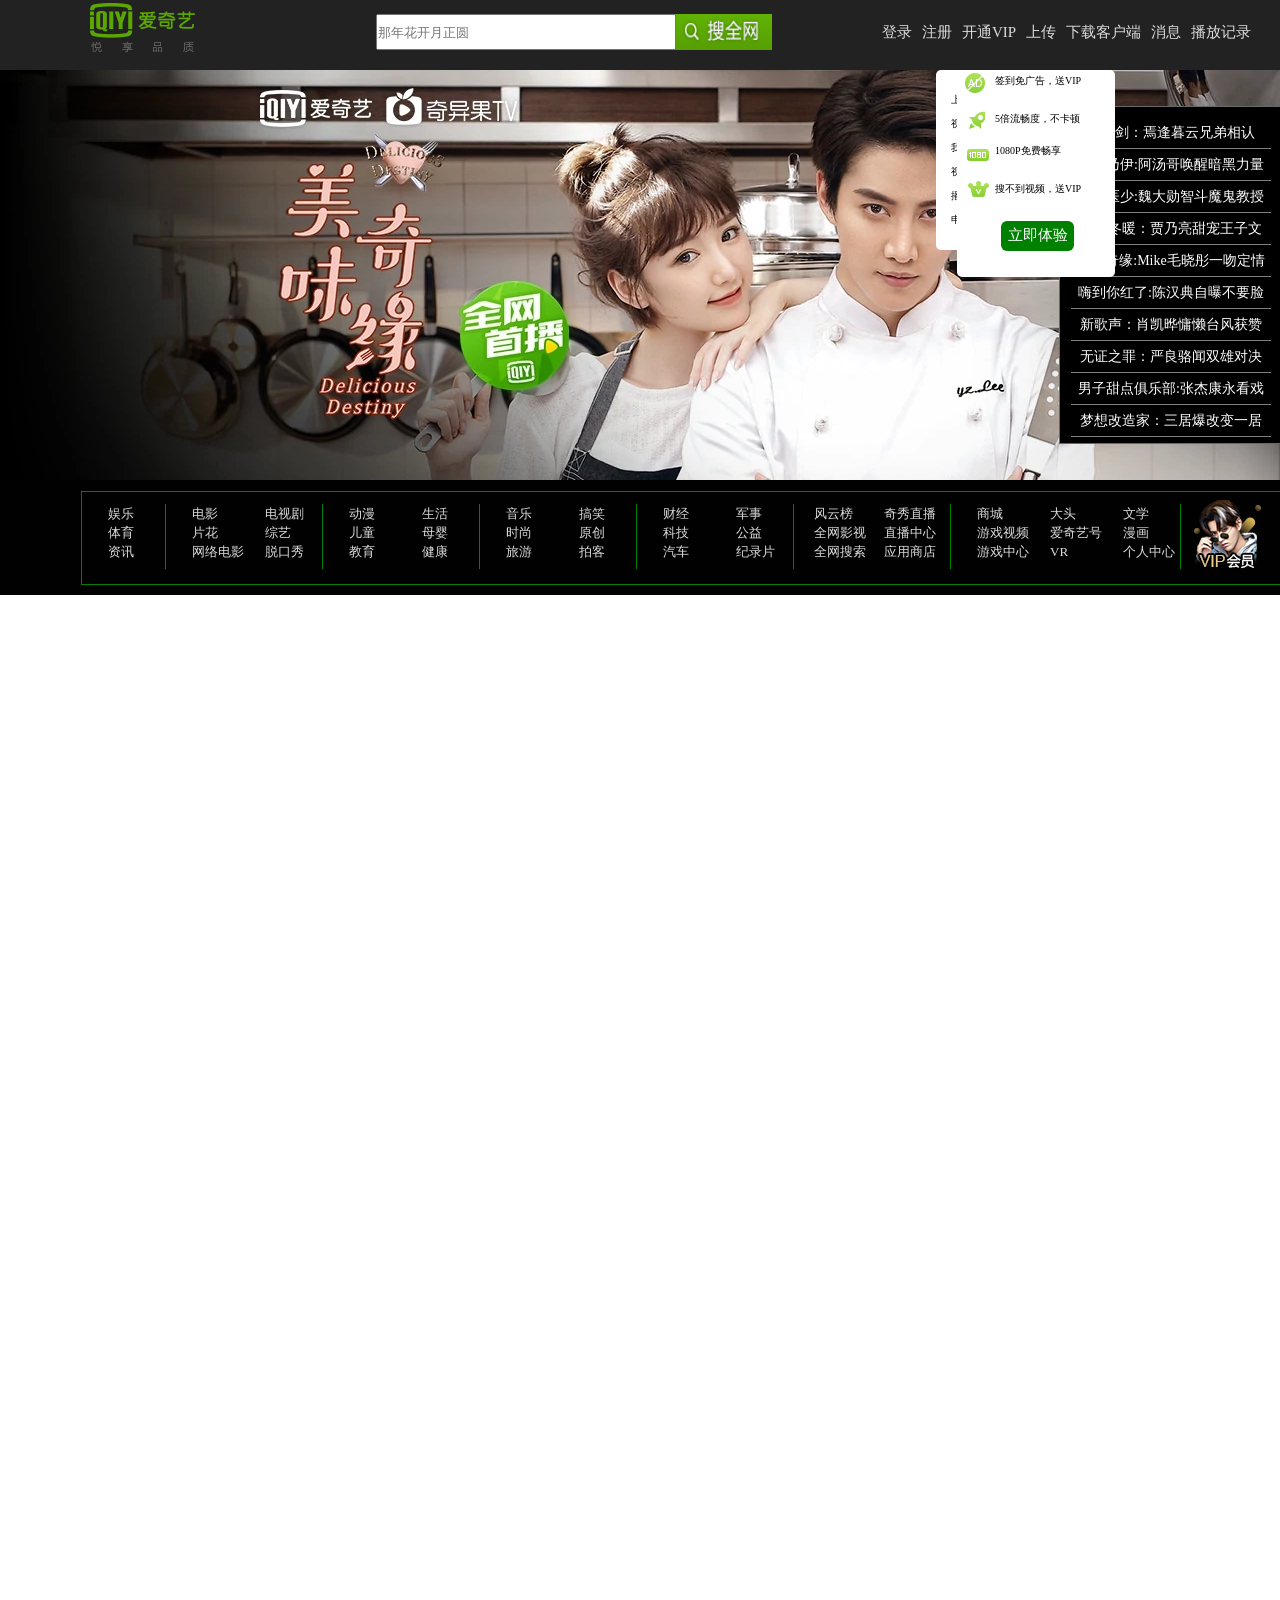
<file: aqy/shouye.html>
<!DOCTYPE html>
<html>

	<head>
		<meta charset="UTF-8">
		<title></title>
		<link href="css/shouye.css" rel="stylesheet" />
	</head>

	<body>
		<div class="a">
			<div class="b">
				<div class="c">
					<img src="img/a.png" />
				</div>
				<div class="d">
					<input class="d1" type="search" placeholder="那年花开月正圆">
					<input class="d2" type="image" src="img/c.png">
				</div>
				<div class="e">
					<ul>
						<li>登录</li>
						<li>注册</li>
						<li>开通VIP</li>
						<li>
							<div class="cc">上传</div>

							<div class="wenjian">
								<ul class="ul">
									<li>上传视频</li>
									<li>视频制作</li>
									<li>我的空间</li>
									<li>视频管理</li>
									<li>播放数据</li>
									<li>申请分成</li>
								</ul>
							</div>
						</li>
						<li>
							<div class="shangchuan">下载客户端
								<ul class="shangchuan1">
									<div>
										<div class="picture"></div>
										<div class="biao">
											<li>签到免广告，送VIP</li>
										</div>
									</div>
									<div>
										<div class="picture1"></div>
										<div class="biao">
											<li>5倍流畅度，不卡顿</li>
										</div>
									</div>
									<div>
										<div class="picture2"></div>
										<div class="biao">
											<li>1080P免费畅享</li>
										</div>
									</div>
									<div>
										<div class="picture3"></div>
										<div class="biao">
											<li>搜不到视频，送VIP</li>
										</div>
									</div>
									<div class="picture4">立即体验</div>
								</ul>
							</div>
						</li>
						<li>消息</li>
						<li>播放记录</li>
					</ul>
				</div>
			</div>
		</div>
		<div class="f">
			<div class="f1">
				<ul>

					<li class="f11">轩辕剑：焉逢暮云兄弟相认</li>
					<li class="f11">新木乃伊:阿汤哥唤醒暗黑力量</li>
					<li class="f11">高能医少:魏大勋智斗魔鬼教授</li>
					<li class="f11">何所冬暖：贾乃亮甜宠王子文</li>
					<li class="f11">美味奇缘:Mike毛晓彤一吻定情</li>
					<li class="f11">嗨到你红了:陈汉典自曝不要脸</li>
					<li class="f11">新歌声：肖凯晔慵懒台风获赞</li>
					<li class="f11">无证之罪：严良骆闻双雄对决</li>
					<li class="f11">男子甜点俱乐部:张杰康永看戏</li>
					<li class="f11">梦想改造家：三居爆改变一居</li>
				</ul>
			</div>
		</div>
		<div class="m">
			<div class="m1">
				<div class="m11">
					<ul>
						<li>
							<a href="">娱乐</a>
						</li>
						<li>
							<a href="">体育</a>
						</li>
						<li>
							<a href="">资讯</a>
						</li>
					</ul>
				</div>
				<div class="m11">
					<ul>
						<li>
							<a href="">电影</a>
						</li>
						<li>
							<a href="">片花</a>
						</li>
						<li>
							<a href="">网络电影</a>
						</li>
					</ul>
					<ul>
						<li>
							<a href="">电视剧</a>
						</li>
						<li>
							<a href="">综艺</a>
						</li>
						<li>
							<a href="">脱口秀</a>
						</li>
					</ul>
				</div>

				<div class="m11">
					<ul>
						<li>
							<a href="">动漫</a>
						</li>
						<li>
							<a href="">儿童</a>
						</li>
						<li>
							<a href="">教育</a>
						</li>
					</ul>
					<ul>
						<li>
							<a href="">生活</a>
						</li>
						<li>
							<a href="">母婴</a>
						</li>
						<li>
							<a href="">健康</a>
						</li>
					</ul>
				</div>
				<div class="m11">
					<ul>
						<li>
							<a href="">音乐</a>
						</li>
						<li>
							<a href="">时尚</a>
						</li>
						<li>
							<a href="">旅游</a>
						</li>
					</ul>
					<ul>
						<li>
							<a href="">搞笑</a>
						</li>
						<li>
							<a href="">原创</a>
						</li>
						<li>
							<a href="">拍客</a>
						</li>
					</ul>
				</div>
				<div class="m11">
					<ul>
						<li>
							<a href="">财经</a>
						</li>
						<li>
							<a href="">科技</a>
						</li>
						<li>
							<a href="">汽车</a>
						</li>
					</ul>
					<ul>
						<li>
							<a href="">军事</a>
						</li>
						<li>
							<a href="">公益</a>
						</li>
						<li>
							<a href="">纪录片</a>
						</li>
					</ul>
				</div>
				<div class="m11">
					<ul>
						<li>
							<a class="m111" href="">风云榜</a>
						</li>
						<li>
							<a class="m111" href="">全网影视</a>
						</li>
						<li>
							<a class="m111" href="">全网搜索</a>
						</li>
					</ul>
					<ul>
						<li>
							<a class="m112" href="">奇秀直播</a>
						</li>
						<li>
							<a class="m112" href="">直播中心</a>
						</li>
						<li>
							<a class="m112" href="">应用商店</a>
						</li>
					</ul>
				</div>
				<div class="m11">
					<ul>
						<li>
							<a href="">商城</a>
						</li>
						<li>
							<a href="">游戏视频</a>
						</li>
						<li>
							<a href="">游戏中心</a>
						</li>
					</ul>
					<ul>
						<li>
							<a href="">大头</a>
						</li>
						<li>
							<a href="">爱奇艺号</a>
						</li>
						<li>
							<a href="">VR</a>
						</li>
					</ul>
					<ul>
						<li>
							<a href="">文学</a>
						</li>
						<li>
							<a href="">漫画</a>
						</li>
						<li>
							<a href="">个人中心</a>
						</li>
					</ul>
				</div>
				<div class="m25"><img src="img/vip-star7070.png" /></div>
			</div>
		</div>
		<div class="a fix">

			<div class="b">
				<div class="c">
					<img src="img/a.png" />
				</div>
				<div class="d">
					<input class="d1" type="search" placeholder="那年花开月正圆">
					<input class="d2" type="image" src="img/c.png">
				</div>
				<div class="e">
					<ul>
						<li>登录</li>
						<li>注册</li>
						<li>开通VIP</li>
						<li>上传</li>
						<li>下载客户端</li>
						<li>消息</li>
						<li>播放记录</li>
					</ul>
				</div>
			</div>
		</div>
		<script type="text/javascript" src="js/jquery-3.2.1.min.js"></script>
		<script>
			$("body").css("height", "2000px")
			onscroll = function() {
				var top = document.body.scrollTop;
				if(top > 600) {
					$(".fix").fadeIn("fast");
				} else {
					$(".fix").fadeOut("fast");
				}
			}

			$(".shangchuan").hover(function() {
				$(".shangchuan1").show();

			}, function() {
				$(".shangchuan1").hide();
			});
			$(".cc").click(function() {
				$(".wenjian").slideToggle();
			});
			$(".wenjian").dblclick(function() {
				$(".cc").click();
			});
			$(function() {
						$(".f1 li").mouseover(function() {
								var index = $(this).index();
								var bgimg = new Array("//pic1.qiyipic.com/common/lego/20170925/c89919ab5f304aa28cdbb4af876bfb67.webp?",
									"//pic2.qiyipic.com/common/lego/20170926/1393766f90094b1a885a8a7587105fb3.webp?",
									"//pic3.qiyipic.com/common/lego/20170925/d3fc45a7fb9344838f3b62212653e032.webp?","//pic3.qiyipic.com/common/lego/20170911/6cda7113dfb647b88eded03afb224ad2.webp?src=focustat_0_20130527_4",
									"//pic3.qiyipic.com/common/lego/20170922/a0c437c1fef3430dac453dd2afd4626e.webp?src=focustat_0_20130527_5", "//pic0.qiyipic.com/common/lego/20170926/26fc5bc2780a40ac9c8b52b3040766c7.webp?src=focustat_0_20130527_6",
									"//pic0.qiyipic.com/common/lego/20170924/debf4fe12a9246bcad1c893906c8f606.webp?src=focustat_0_20130527_7", "//pic0.qiyipic.com/common/lego/20170921/dc101793d2b34b53be3d18e83bd0a8f6.webp?src=focustat_0_20130527_8",
									"//pic1.qiyipic.com/common/lego/20170926/18f5e6da3b4a41abb81eca7e7ed9846a.webp?src=focustat_0_20130527_9", "//pic0.qiyipic.com/common/lego/20170926/673b0200f7154af794d477242ae55f52.webp?src=focustat_0_20130527_10",
								);
									$(".f").css("background", "url('" + bgimg[index] + "')");
									$(this).css("background-color", "#63b504"); 
									$(this).siblings().css("color", "white");
									$(this).siblings().css("background", "none");
								})
						})
		</script>

	</body>

</html>
</file>
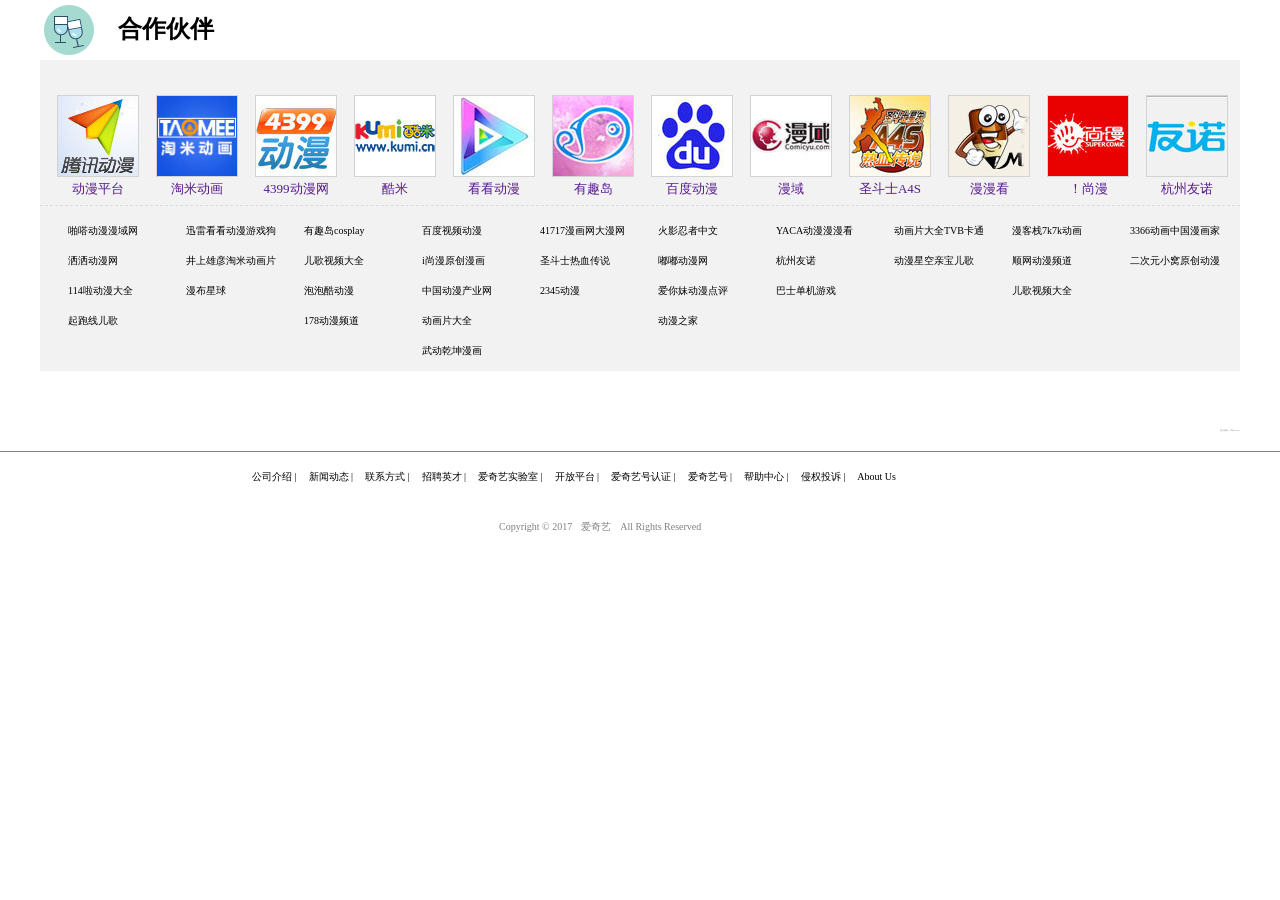
<file: aqy/wiebu.html>
<!DOCTYPE html>
<html>

	<head>
		<meta charset="UTF-8">
		<title></title>
		<style>
			* {
				margin: 0;
				padding: 0;
			}
			                                                 
			.box {
				width: 1200px;
				height: 311px;
				background: #f2f2f2;
				margin: 0 auto;
			                                                                                                                                                                                                                                                                                                                                                                                                                                                                                                                                                                                                                                                                                                                                                                                                                                                                                                                                                                                                                                                                                                                                                                                                                                                                                                                                                                                                                                                                                                                                                                                                                                                                                                                                                                                                                                                                                                                                                                                                                                                                                                                                                                                                                                                                                                                                                                                                                                                                                                                                                                                                                                                                                                                                                                                                                                                                                                                                                                                                                                                                                                                                                                                                                                                                                                                                                                                                                                                                                                                                                                                                                                                                                                                                                                                                                                                                                                                                                                                                                                                                                                                                                                                                                                                                                                                                                                                                                                                                                                                                                                                                                                                                                                                                                                                                                                                                                                                                                                                                                                                                                                                                                                                                                                                                                                                                                                                                                                                                                                                                                                                                                                                                                                                                                                                                                                                                                                                                                                                                                                                                                                                                                                                                                                                                                                                                                                                                                                                                                                                                                                                                                                                                                                                                                                                                                                                                                                                                                                                                                                                                                                                                                                                                                                                                                                                                                                                                                                                                                                                                                                                                                                                                                                                                                                                                                                                                                                                                                                                                                                                                                                                                                                                                                                                                                                                                                                                                                                                                                                                                                                                                                                                                                                                                                                                                                                                                                                                                                                                                                                                                                                                                                                                                                                                                                                                                                                                                                                                                                                                                                                                                                                                                                                                                                                                                                                                                                                                                                                                                                                                                                                        
			}
			
			.box1 {
				width: 1200px;
				height: 60px;
				margin: 0 auto;
			}
			
			.box2 {
				margin-left: 78px;
				margin-top: -51px;
			}
			
			.box3 {
				width: 1200px;
				height: 145px;
				border-bottom: 1px dashed gainsboro;
				margin: 0 auto;
			}
			
			.box4 {
				width: 80px;
				height: 80px;
				margin-left: 17px;
				display: block;
				border: 1px solid lightgray;
				text-align: center;
				position: relative;
				margin-top: 35px;
				
			}
			
			.box4 a {
				text-decoration: none;
			}
			.box4 a:hover{
				color: yellowgreen;
			}
			ul{
				float: left;
				
			}
			ul li{
				float: left;
				list-style: none;
				font-size: 13px;
				
			}
			.box5{
				float: left;
				width: 90px;
				height: 145px;
				
				line-height: 30px;
				margin-top: 10px;
				margin-left: 28px;
			}
			.box5 ul{
				float: left;
				text-align: center;
			}
			.box5 li{
				float: left;
				list-style: none;
				font-size: 10px;
			}
			.box5 li:hover{
				color: yellowgreen;
			}
			.box6{
				width: 1200px;
				height: 30px;
			
				margin: 0 auto;
				margin-top: 50px;
				font-size: 2px;
			
		
			}
			.box6 p{
			    margin-top: 8px;
				float: right;
				color: grey;
			}
			.box7{
				width: 1400px;
				
				border-bottom: 1px solid grey;
			}
			.box8{
				width: 800px;
				height: 50px;
				margin: 0 auto;
				line-height: 50px;
				
			}
			.box8 ul{
			
				vertical-align: middle;
				
			}
			.box8 ul li{
				font-size: 10px;
				margin-left: 12px;
			
			}
			.box8 ul li:hover{
				color: yellowgreen;
			}
			.box9{
				width: 400px;
				height: 50px;
				margin: 0 auto;
				
				line-height: 50px;
			}
			.box9 ul{
			margin-left: 50px;
				vertical-align: middle;
				
			}
			.box9 ul li{
				font-size: 10px;
				margin-left: 9px;
			color: grey;
			}
			.box9 ul .a{
				text-decoration: none;
			}
			.box9 ul .a:hover{
				color: yellowgreen;
			}
		</style>
	</head>

	<body>
		<div class="box1"><img src="img/ww.png" />
			<h2 class="box2">合作伙伴</h2></div>
		<div class="box">
			<div class="box3">
				<ul>
					<li>
						<div class="box4"><img src="img/430f2bc28000b42085f705330ba7af4e_3c77601b67144940b2a800a232b28f92.jpg" />
							<a href="">动漫平台</a>
						</div>
					</li>
					<li>
						<div class="box4"><img src="img/f595e8f86df99cfa5aa03bba0f1d1926_67b3d634095e46f38d3598f2f6f5a95b.jpg" width="80px" height="80px" />
							<a href="">淘米动画</a>
						</div>
					</li>
					<li>
						<div class="box4"><img src="img/60c3410c26f092f0fd688592bbf26ea5_82ad36b05f4b49cc9708d05ec1402f36.jpg" />
							<a href="">4399动漫网</a>
						</div>
					</li>
					<li>
						<div class="box4"><img src="img/3216ba535f92385386592dbfdb5c1eee_bfa48ecf94f4499da9daf32a39f73c19.jpg" />
							<a href="">酷米</a>
						</div>
					</li>
					<li>
						<div class="box4"><img src="img/17e96d2d08f045f3b6333bb5aa2f30b9_1f2dd74de3ca497589a3c4cae01db0ee.jpg" />
							<a href="">看看动漫</a>
						</div>
						</li>
						<li>
						<div class="box4"><img src="img/b0abb798ee60a3de513db8476ac43166_882fc509fb034700827443c3fee9a7bd.jpg" />
							<a href="">有趣岛</a>
						</div>
					</li>
					<li>
						<div class="box4"><img src="img/7650caa86041d4ee2d443f7ae93f0c9c_3cc82e23520843ceb929bf2724e07cec.jpg" />
							<a href="">百度动漫</a>
						</div>
						</li>
						<li>
						<div class="box4"><img src="img/540e8e83aab562f66ebfded12bb7f706_ad51febbdf0d495a98441ae00b9e8d6c.jpg" />
							<a href="">漫域</a>
						</div>
						</li>
						<li>
						<div class="box4"><img src="img/22b06df4abf925d3a6d09a427c3ffa23_4674a8d86ffd40cd854f054ff9f908f4.jpg" />
							<a href="">圣斗士A4S</a>
						</div>
						</li>
						<li>
						<div class="box4"><img src="img/f18fdcc9f04132f95b252437d63e71ea_2e5ac59b334948fcb64b3b5683b2b6d9.jpg" />
							<a href="">漫漫看</a>
						</div>
						</li>
						<li>
						<div class="box4"><img src="img/14a16ee517e45d1c5525e554ee52c420_22427a5f547844179415f8015a219c54.jpg" />
							<a href="">！尚漫</a>
						</div>
						</li>
						<li>
						<div class="box4"><img src="img/77c6ab84dab6347b91863df31ea07991_152a6e24ea0849dd99638db963e7eca4.jpg" />
							<a href="">杭州友诺</a>
						</div>
						</li>
				</ul>
			</div>
			<div class="box5">
				<ul>
					<li>啪嗒动漫</li>
					<li>漫域网</li>
					<li>洒洒动漫网 </li>
					<li>114啦动漫大全</li>
					<li>起跑线儿歌</li>
				</ul>
			</div>
			<div class="box5">
				<ul>
					<li>迅雷看看动漫</li>
					<li>游戏狗</li>
					<li>井上雄彦 </li>
					<li>淘米动画片</li>
					<li>漫布星球</li>
				</ul>
			</div>
			<div class="box5">
				<ul>
					<li>有趣岛</li>
					<li>cosplay</li>
					<li>儿歌视频大全 </li>
					<li>泡泡酷动漫</li>
					<li>178动漫频道</li>
				</ul>
			</div>
			<div class="box5">
				<ul>
					<li>百度视频动漫</li>
					<li>i尚漫原创漫画</li>
					<li>中国动漫产业网 </li>
					<li>动画片大全</li>
					<li>武动乾坤漫画</li>
				</ul>
			</div>
			<div class="box5">
				<ul>
					<li>41717漫画网</li>
					<li>大漫网</li>
					<li>圣斗士热血传说 </li>
					<li>2345动漫</li>
				</ul>
			</div>
			<div class="box5">
				<ul>
					<li>火影忍者中文</li>
					<li>嘟嘟动漫网</li>
					<li>爱你妹动漫点评 </li>
					<li>动漫之家</li>
				</ul>
			</div>
			<div class="box5">
				<ul>
					<li>YACA动漫</li>
					<li>漫漫看</li>
					<li>杭州友诺 </li>
					<li>巴士单机游戏</li>
				</ul>
			</div>
			<div class="box5">
				<ul>
					<li>动画片大全</li>
					<li>TVB卡通</li>
					<li>动漫星空 </li>
					<li>亲宝儿歌</li>
				</ul>
			</div>
			<div class="box5">
				<ul>
					<li>漫客栈</li>
					<li>7k7k动画</li>
					<li>顺网动漫频道 </li>
					<li>儿歌视频大全</li>
				</ul>
			</div>
			<div class="box5">
				<ul>
					<li>3366动画</li>
					<li>中国漫画家</li>
					<li>二次元小窝 </li>
					<li>原创动漫</li>
				</ul>
			</div>
		</div>
		<div class="box6"><p>责任编辑：李菲 AD001</p></div>
		<div class="box7"></div>
		<div class="box8">
			<ul>
				<li>公司介绍   |</li>
				<li>新闻动态   |</li>
				<li>联系方式   |</li>
				<li>招聘英才   |</li>
				<li>爱奇艺实验室   |</li>
				<li>开放平台   |</li>
				<li>爱奇艺号认证   |</li>
				<li>爱奇艺号   |</li>
				<li>帮助中心   |</li>
				<li>侵权投诉   |</li>
				<li>About Us</li>
			</ul>
		</div>
		<div class="box9">
			<ul>
			<li>Copyright © 2017 </li>
			<li class="a">爱奇艺</li>
			<li> All Rights Reserved</li>
			</ul>
		</div>
	</body>

</html>
</file>
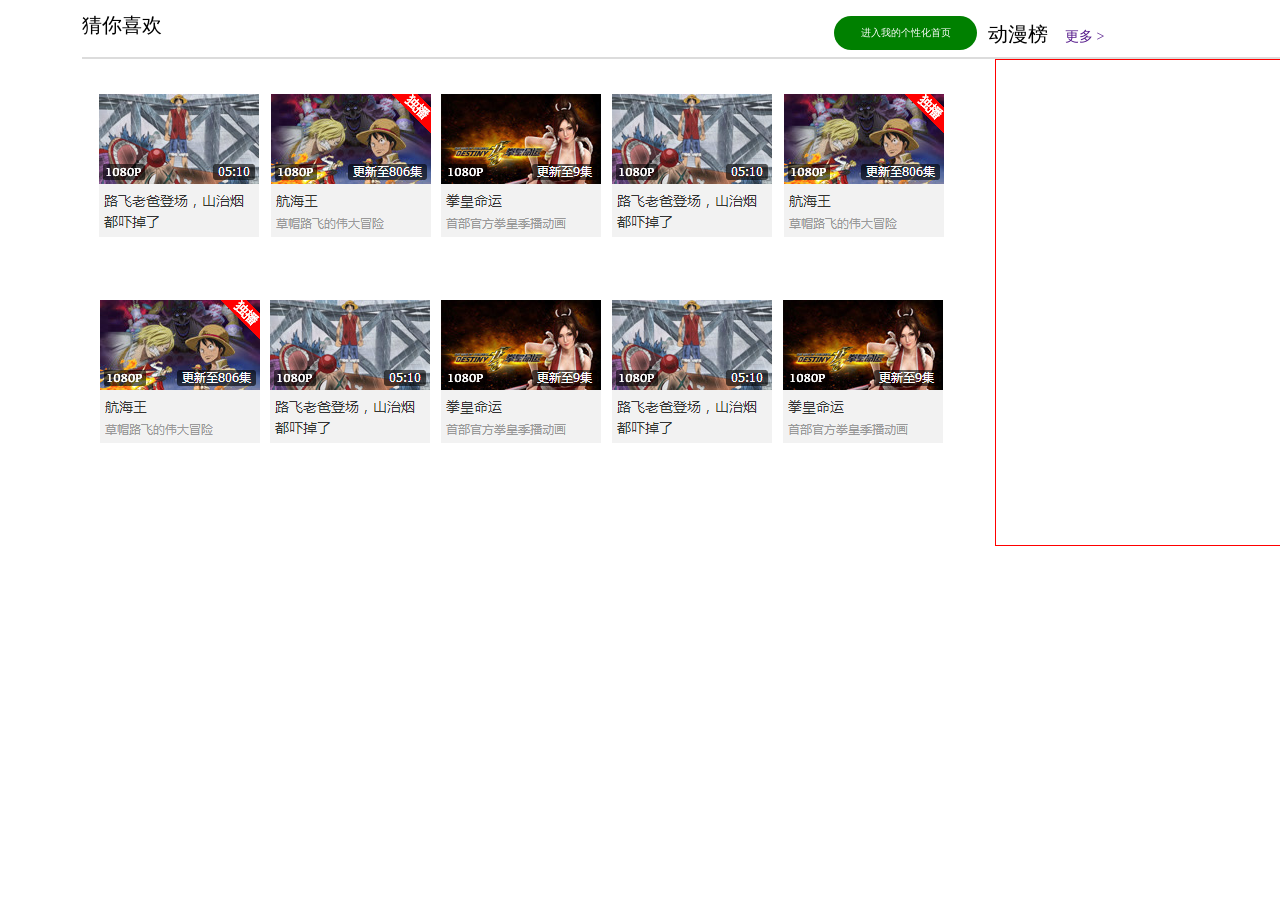
<file: aqy/zhong.html>
<!DOCTYPE html>
<html>

	<head>
		<meta charset="UTF-8">
		<title></title>
		<style>
			* {
				margin: 0;
				padding: 0;
			}
			
			.a {
				width: 1364px;
				height: 550;
				
			}
			
			.b {
				width: 1200px;
				height: 550px;
				margin: 0 auto;
				
				overflow: hidden;
			}
			.b1{
				top: 10px;
				margin-top: 10px;
				width: 285px;
				height: 485px;
				margin: 0 auto;
				float: right;
				border: 1px solid red;
			}
			.a1{
				width: 1200px;
				height: 45px;
				border-bottom: 2px solid gainsboro;
				
				
			}
			.a11{
				margin-top: 12px;
				font-size: 20px;
			}
			.a12{
				width: 143px;
				height: 34px;
				color: white;
				border-radius: 25px;
				background: green;
				font-size: 10px;
				margin-left: 752px;
				margin-top: -23px;
				line-height: 34px;
				text-align: center;
			}
			.a13{
				font-size: 20px;
				margin-left: 906px;
				margin-top: -29px;
			}
			.a14{
				font-size: 14px;
				margin-left: 983px;
				margin-top: -20px;
				
			}
			.a14 a{
				text-decoration: none;
			}
			.a14 a:hover{
				color: greenyellow;
			}
			.b11{
				width: 880px;
				height: 468px;
				
				float: left;
				margin: 0 auto;
				
				
			}
			.b11 ul li{
				list-style: none;
				float: left;
			}
			.dox{
				width: 154px;
				height: 80px;
				margin-left: 17px;
				display: block;
				text-align: center;
				position: relative;
				margin-top: 35px;
			}
			.dox1{
				width: 154px;
				height: 80px;
				margin-left: 17px;
				display: block;
				text-align: center;
				position: relative;
				margin-top: 126px;
			}
		</style>
	</head>

	<body>
                <div class="a">
                	<div class="b">
                		<div class="a1">
                			<div class="a11">猜你喜欢</div>
                		    <div class="a12">进入我的个性化首页</div>
                		    <div class="a13">动漫榜</div>
                		    <div class="a14"><a href="">更多 ></a></div>
                		</div>
                		<div class="b11">
                			<ul>
                			   <li><div class="dox"><img src="img/lu.png"  /></div></li> 
                				<li><div class="dox"><img src="img/hai.png" /></div></li>
                				<li><div class="dox"><img src="img/quan.png" /></div></li>
                				<li><div class="dox"><img src="img/lu.png" /></div></li>
                				<li><div class="dox"><img src="img/hai.png"  /></div></li>
                			</ul>
                			<ul>
                			   <li><div class="dox1"><img src="img/hai.png" /></div></li> 
                				<li><div class="dox1"><img src="img/lu.png" /></div></li>
                				<li><div class="dox1"><img src="img/quan.png" /></div></li>
                				<li><div class="dox1"><img src="img/lu.png" /></div></li>
                				<li><div class="dox1"><img src="img/quan.png" /></div></li>
                			</ul>
                		</div>
                		<div class="b1">

                		</div>
                	</div>
                </div>
	</body>

</html>
</file>
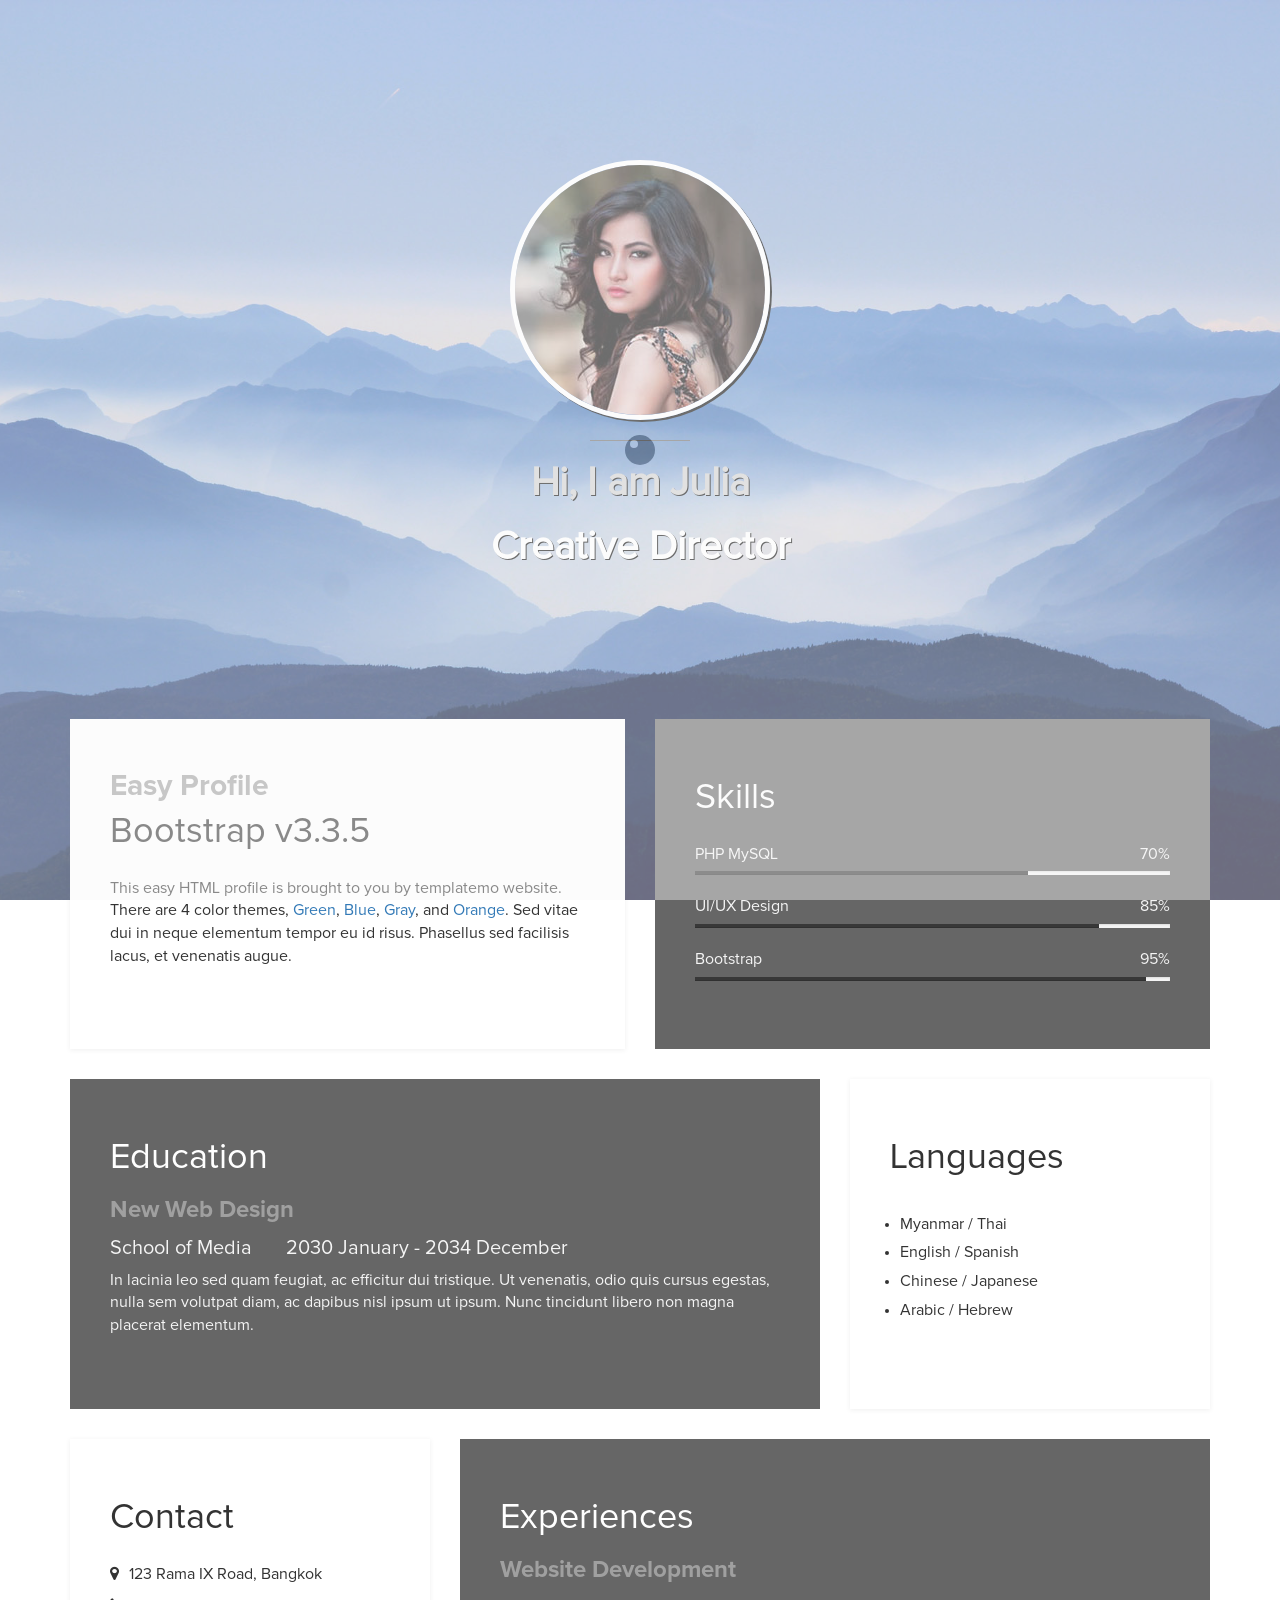
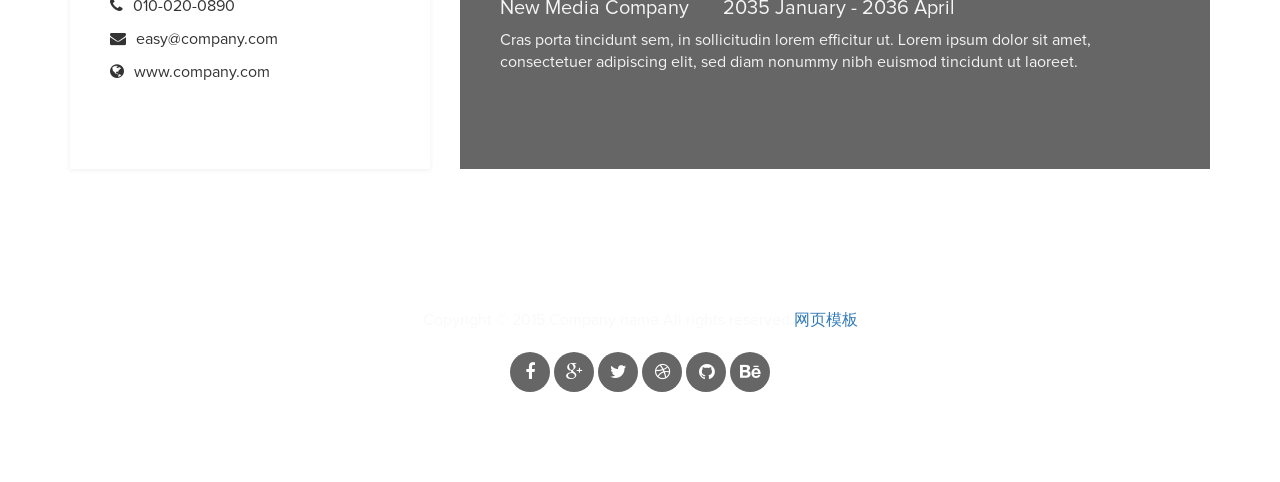
<file: moban846/index-gray.html>
<!DOCTYPE html>
<html lang="en">
<head>
	<meta charset="utf-8">
	<title>HOME2</title>
	<meta http-equiv="X-UA-Compatible" content="IE=Edge">
	<meta name="viewport" content="width=device-width, initial-scale=1">
	<meta name="keywords" content="">
	<meta name="description" content="">

	<!-- stylesheet css -->
	<link rel="stylesheet" href="css/bootstrap.min.css">
	<link rel="stylesheet" href="css/font-awesome.min.css">
	<link rel="stylesheet" href="css/templatemo-gray.css">
</head>
<body data-spy="scroll" data-target=".navbar-collapse">

<!-- preloader section -->
<div class="preloader">
	<div class="sk-spinner sk-spinner-wordpress">
       <span class="sk-inner-circle"></span>
     </div>
</div>

<!-- header section -->
<header>
	<div class="container">
		<div class="row">
			<div class="col-md-12 col-sm-12">
				<img src="images/tm-easy-profile.jpg" class="img-responsive img-circle tm-border" alt="templatemo easy profile">
				<hr>
				<h1 class="tm-title bold shadow">Hi, I am Julia</h1>
				<h1 class="white bold shadow">Creative Director</h1>
			</div>
		</div>
	</div>
</header>

<!-- about and skills section -->
<section class="container">
	<div class="row">
		<div class="col-md-6 col-sm-12">
			<div class="about">
				<h3 class="accent">Easy Profile</h3>
				<h2>Bootstrap v3.3.5</h2>
				<p>This easy HTML profile is brought to you by templatemo website. There are 4 color themes, <a href="index-green.html">Green</a>, <a href="index.html">Blue</a>, <a href="index-gray.html">Gray</a>, and <a href="index-orange.html">Orange</a>. Sed vitae dui in neque elementum tempor eu id risus. Phasellus sed facilisis lacus, et venenatis augue.</p>
			</div>
		</div>
		<div class="col-md-6 col-sm-12">
			<div class="skills">
				<h2 class="white">Skills</h2>
				<strong>PHP MySQL</strong>
				<span class="pull-right">70%</span>
					<div class="progress">
						<div class="progress-bar progress-bar-primary" role="progressbar" 
                        aria-valuenow="70" aria-valuemin="0" aria-valuemax="100" style="width: 70%;"></div>
					</div>
				<strong>UI/UX Design</strong>
				<span class="pull-right">85%</span>
					<div class="progress">
						<div class="progress-bar progress-bar-primary" role="progressbar" 
                        aria-valuenow="85" aria-valuemin="0" aria-valuemax="100" style="width: 85%;"></div>
					</div>
				<strong>Bootstrap</strong>
				<span class="pull-right">95%</span>
					<div class="progress">
						<div class="progress-bar progress-bar-primary" role="progressbar" 
                        aria-valuenow="95" aria-valuemin="0" aria-valuemax="100" style="width: 95%;"></div>
					</div>
			</div>
		</div>
	</div>
</section>

<!-- education and languages -->
<section class="container">
	<div class="row">
		<div class="col-md-8 col-sm-12">
			<div class="education">
				<h2 class="white">Education</h2>
					<div class="education-content">
						<h4 class="education-title accent">New Web Design</h4>
							<div class="education-school">
								<h5>School of Media</h5><span></span>
								<h5>2030 January - 2034 December</h5>
							</div>
						<p class="education-description">In lacinia leo sed quam feugiat, ac efficitur dui tristique. Ut venenatis, odio quis cursus egestas, nulla sem volutpat diam, ac dapibus nisl ipsum ut ipsum. Nunc tincidunt libero non magna placerat elementum.</p>
					</div>
			</div>
		</div>
		<div class="col-md-4 col-sm-12">
			<div class="languages">
				<h2>Languages</h2>
					<ul>
						<li>Myanmar / Thai</li>
						<li>English / Spanish</li>
						<li>Chinese / Japanese</li>
						<li>Arabic / Hebrew</li>
					</ul>
			</div>
		</div>
	</div>
</section>

<!-- contact and experience -->
<section class="container">
	<div class="row">
		<div class="col-md-4 col-sm-12">
			<div class="contact">
				<h2>Contact</h2>
					<p><i class="fa fa-map-marker"></i> 123 Rama IX Road, Bangkok</p>
					<p><i class="fa fa-phone"></i> 010-020-0890</p>
					<p><i class="fa fa-envelope"></i> easy@company.com</p>
					<p><i class="fa fa-globe"></i> www.company.com</p>
			</div>
		</div>
		<div class="col-md-8 col-sm-12">
			<div class="experience">
				<h2 class="white">Experiences</h2>
					<div class="experience-content">
						<h4 class="experience-title accent">Website Development</h4>
						<h5>New Media Company</h5><span></span>
						<h5>2035 January - 2036 April</h5>
						<p class="education-description">Cras porta tincidunt sem, in sollicitudin lorem efficitur ut. Lorem ipsum dolor sit amet, consectetuer adipiscing elit, sed diam nonummy nibh euismod tincidunt ut laoreet.</p>
					</div>
			</div>
		</div>
	</div>
</section>

<!-- footer section -->
<footer>
	<div class="container">
		<div class="row">
			<div class="col-md-12 col-sm-12">
				<p>Copyright &copy; 2015.Company name All rights reserved.<a target="_blank" href="http://sc.chinaz.com/moban/">&#x7F51;&#x9875;&#x6A21;&#x677F;</a></p>
				<ul class="social-icons">
					<li><a href="#" class="fa fa-facebook"></a></li>
                    <li><a href="#" class="fa fa-google-plus"></a></li>
					<li><a href="#" class="fa fa-twitter"></a></li>
					<li><a href="#" class="fa fa-dribbble"></a></li>
					<li><a href="#" class="fa fa-github"></a></li>
					<li><a href="#" class="fa fa-behance"></a></li>
				</ul>
			</div>
		</div>
	</div>
</footer>

<!-- javascript js -->	
<script src="js/jquery.js"></script>
<script src="js/bootstrap.min.js"></script>	
<script src="js/jquery.backstretch.min.js"></script>
<script src="js/custom.js"></script>

</body>
</html>
</file>
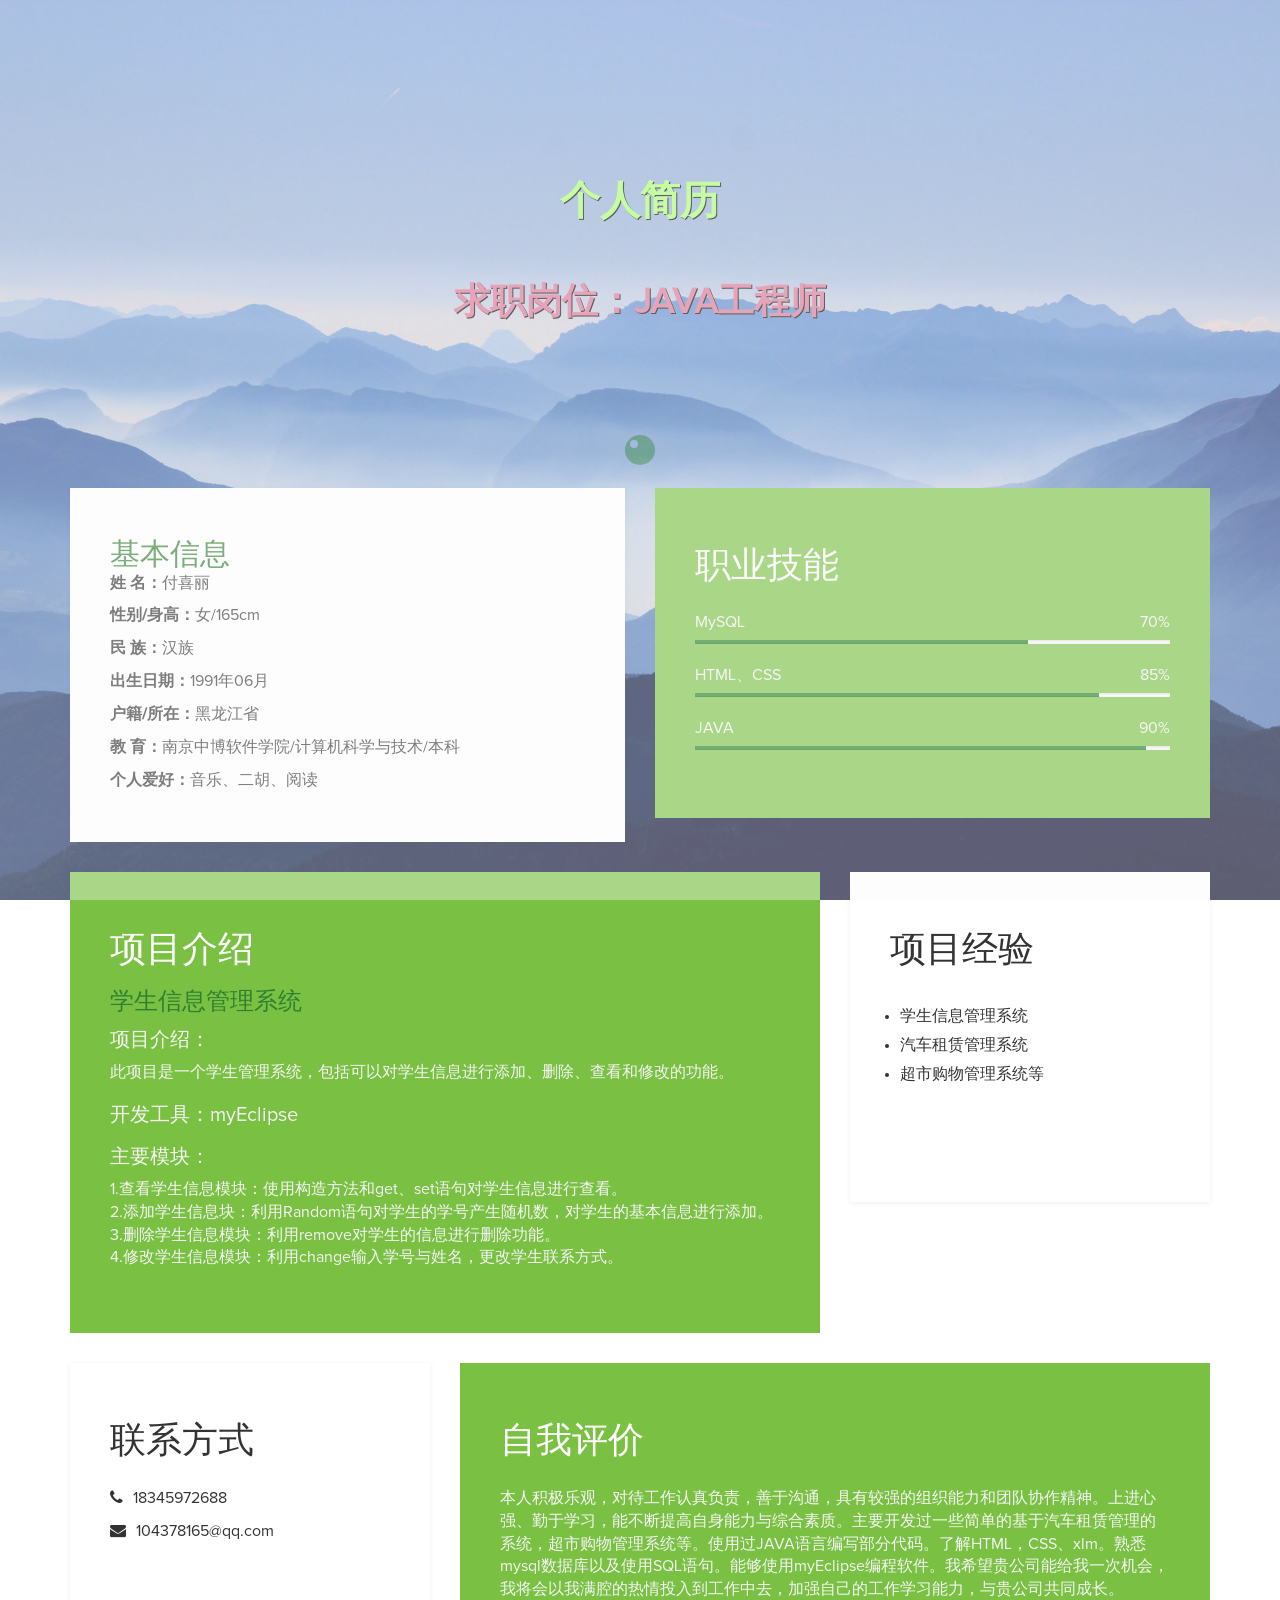
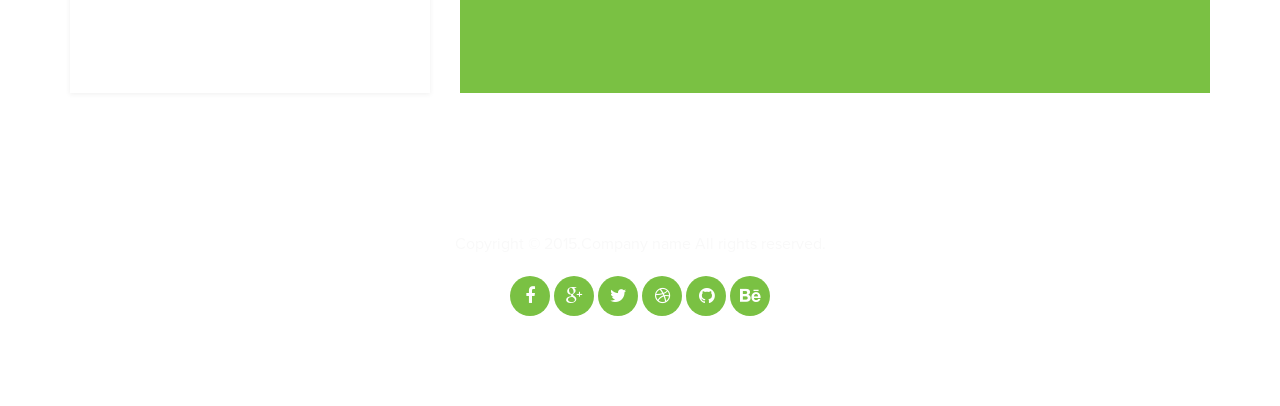
<file: moban846/index-green.html>
<!DOCTYPE html>
<html lang="en">
<head>
	<meta charset="utf-8">
	<title>HOME3</title>
	<meta http-equiv="X-UA-Compatible" content="IE=Edge">
	<meta name="viewport" content="width=device-width, initial-scale=1">
	<meta name="keywords" content="">
	<meta name="description" content="">

	<!-- stylesheet css -->
	<link rel="stylesheet" href="css/bootstrap.min.css">
	<link rel="stylesheet" href="css/font-awesome.min.css">
	<link rel="stylesheet" href="css/templatemo-green.css">
</head>
<body data-spy="scroll" data-target=".navbar-collapse">

<!-- preloader section -->
<div class="preloader">
	<div class="sk-spinner sk-spinner-wordpress">
       <span class="sk-inner-circle"></span>
     </div>
</div>

<!-- header section -->
<header>
	<div class="container">
		<div class="row">
			<div class="col-md-12 col-sm-12">
				
				<h1 class="tm-title bold shadow">个人简历</h1>
				<h2 class="tm-title1 bold shadow">求职岗位：JAVA工程师</h2>
			</div>
		</div>
	</div>
</header>

<!-- about and skills section -->
<section class="container">
	<div class="row">
		<div class="col-md-6 col-sm-12">
			<div class="about">
				<h3 class="accent">基本信息</h3>
				<p><strong>姓    名：</strong>付喜丽</p>
				<p><strong>性别/身高：</strong>女/165cm</p>
				<p><strong>民    族：</strong>汉族</p>
				<p><strong>出生日期：</strong>1991年06月</p>
				<p><strong>户籍/所在：</strong>黑龙江省</p>
				<p><strong>教    育：</strong>南京中博软件学院/计算机科学与技术/本科</p>
				<p><strong>个人爱好：</strong>音乐、二胡、阅读</p>
			</div>
		</div>
		<div class="col-md-6 col-sm-12">
			<div class="skills">
				<h2 class="white">职业技能</h2>
				<strong>MySQL</strong>
				<span class="pull-right">70%</span>
					<div class="progress">
						<div class="progress-bar progress-bar-primary" role="progressbar" 
                        aria-valuenow="70" aria-valuemin="0" aria-valuemax="100" style="width: 70%;"></div>
					</div>
				<strong>HTML、CSS</strong>
				<span class="pull-right">85%</span>
					<div class="progress">
						<div class="progress-bar progress-bar-primary" role="progressbar" 
                        aria-valuenow="85" aria-valuemin="0" aria-valuemax="100" style="width: 85%;"></div>
					</div>
				<strong>JAVA</strong>
				<span class="pull-right">90%</span>
					<div class="progress">
						<div class="progress-bar progress-bar-primary" role="progressbar" 
                        aria-valuenow="95" aria-valuemin="0" aria-valuemax="100" style="width: 95%;"></div>
					</div>
			</div>
		</div>
	</div>
</section>

<!-- education and languages -->
<section class="container">
	<div class="row">
		<div class="col-md-8 col-sm-12">
			<div class="education">
				<h2 class="white">项目介绍</h2>
					<div class="education-content">
						<h4 class="education-title accent">学生信息管理系统</h4>
							<div class="education-school">
								<h5>项目介绍：</h5><span></span>
								<p>此项目是一个学生管理系统，包括可以对学生信息进行添加、删除、查看和修改的功能。</p>
								<h5>开发工具：myEclipse</h5><br />
								<h5>主要模块：</h5>
							</div>
						<p class="education-description">1.查看学生信息模块：使用构造方法和get、set语句对学生信息进行查看。<br />
                                                         2.添加学生信息块：利用Random语句对学生的学号产生随机数，对学生的基本信息进行添加。<br />
                                                         3.删除学生信息模块：利用remove对学生的信息进行删除功能。<br />
                                                         4.修改学生信息模块：利用change输入学号与姓名，更改学生联系方式。
						</p>
					</div>
			</div>
		</div>
		<div class="col-md-4 col-sm-12">
			<div class="languages">
				<h2>项目经验</h2>
					<ul>
						<li>学生信息管理系统</li>
						<li>汽车租赁管理系统</li>
						<li>超市购物管理系统等</li>
						
					</ul>
			</div>
		</div>
	</div>
</section>

<!-- contact and experience -->
<section class="container">
	<div class="row">
		<div class="col-md-4 col-sm-12">
			<div class="contact">
				<h2>联系方式</h2>
					<p><i class="fa fa-phone"></i> 18345972688</p>
					<p><i class="fa fa-envelope"></i> 104378165@qq.com</p>
			</div>
		</div>
		<div class="col-md-8 col-sm-12">
			<div class="experience">
				<h2 class="white">自我评价</h2>
						<p class="education-description">本人积极乐观，对待工作认真负责，善于沟通，具有较强的组织能力和团队协作精神。上进心强、勤于学习，能不断提高自身能力与综合素质。主要开发过一些简单的基于汽车租赁管理的系统，超市购物管理系统等。使用过JAVA语言编写部分代码。了解HTML，CSS、xlm。熟悉mysql数据库以及使用SQL语句。能够使用myEclipse编程软件。我希望贵公司能给我一次机会，我将会以我满腔的热情投入到工作中去，加强自己的工作学习能力，与贵公司共同成长。</p>
					</div>
			</div>
		</div>
	</div>
</section>

<!-- footer section -->
<footer>
	<div class="container">
		<div class="row">
			<div class="col-md-12 col-sm-12">
				<p>Copyright &copy; 2015.Company name All rights reserved.<a target="_blank" href="http://sc.chinaz.com/moban/"></a></p>
				<ul class="social-icons">
					<li><a href="#" class="fa fa-facebook"></a></li>
                    <li><a href="#" class="fa fa-google-plus"></a></li>
					<li><a href="#" class="fa fa-twitter"></a></li>
					<li><a href="#" class="fa fa-dribbble"></a></li>
					<li><a href="#" class="fa fa-github"></a></li>
					<li><a href="#" class="fa fa-behance"></a></li>
				</ul>
			</div>
		</div>
	</div>
</footer>

<!-- javascript js -->	
<script src="js/jquery.js"></script>
<script src="js/bootstrap.min.js"></script>	
<script src="js/jquery.backstretch.min.js"></script>
<script src="js/custom.js"></script>

</body>
</html>
</file>
<file: moban846/css/templatemo-blue.css>
html, body {
  margin:0;border:0;padding:0;
  font-size:16px;
  font-family:'Proxima';
  overflow-x:hidden;
  position: relative;
  vertical-align: baseline;
}

html {
    -webkit-font-smoothing: antialiased;
}

h1 {font-size:40px;}
h2 {font-size:36px;}
h3 {font-size:30px;}
h4 {font-size:24px;}
h5 {font-size:20px;}
h6 {font-size:18px;}

h2 {
  padding-bottom: 14px;
}

.accent {
  font-family: 'Proxima Bold';
  line-height: 14px;
  color: #60A9F0;
}

.bold {
	font-weight: bold;
}

.tm-border {
	border: 5px solid #fff;
	box-shadow: 2px 2px #000;
}

.shadow {
	text-shadow: 1px 1px #000;
}

.tm-title {
	color: #66CCFF;
}

.white {
  color: #fff;
}

.about,.skills,
.education,.languages,
.contact, .experience {
  padding: 40px;
  min-height: 330px;
}

.education, .languages,
.contact, .experience {
  margin-top: 30px;
}
.copyrights{text-indent:-9999px;height:0;line-height:0;font-size:0;overflow:hidden;}

@font-face {
    font-family: 'Proxima';
    src: url(../fonts/ProximaNova-Regular.otf);
}

@font-face {
    font-family: 'Proxima Bold';
    src: url(../fonts/ProximaNova-Bold.otf);
}

/* preloader section */
.preloader {
  position: fixed;
  top: 0;
  left: 0;
   width: 100%;
  height: 100%;
   z-index: 99999;
   display: -webkit-flex;
    display: -ms-flexbox;
   display: flex;
   -webkit-flex-flow: row nowrap;
   -ms-flex-flow: row nowrap;
    flex-flow: row nowrap;
     -webkit-justify-content: center;
    -ms-flex-pack: center;
    justify-content: center;
    -webkit-align-items: center;
     -ms-flex-align: center;
     align-items: center;
    background: none repeat scroll 0 0 #fff;
  background: none repeat scroll 0 0 #f9f9f9;
}
.sk-spinner-wordpress.sk-spinner {
  background-color: #3366CC;
  width: 30px;
  height: 30px;
  border-radius: 30px;
  position: relative;
  -webkit-animation: sk-innerCircle 1s linear infinite;
          animation: sk-innerCircle 1s linear infinite; }
.sk-spinner-wordpress .sk-inner-circle {
  display: block;
  background-color: #fff;
  width: 8px;
  height: 8px;
  position: absolute;
  border-radius: 8px;
  top: 5px;
  left: 5px; }

@-webkit-keyframes sk-innerCircle {
  0% {
    -webkit-transform: rotate(0);
            transform: rotate(0); }

  100% {
    -webkit-transform: rotate(360deg);
            transform: rotate(360deg); } }

@keyframes sk-innerCircle {
  0% {
    -webkit-transform: rotate(0);
            transform: rotate(0); }

  100% {
    -webkit-transform: rotate(360deg);
            transform: rotate(360deg); } }

/* header section */
header {
  text-align: center;
  min-height: 400px;
  overflow: hidden;
  position: relative;
  padding-top: 160px;
  padding-bottom: 140px;
}
header img {
  display: inline-block !important;
}
header h2 {
  padding-top: 40px;
}
header hr {
  border-color: #3366CC;
  width: 100px;
}

/* about section */
.about {
  background: #fff;
  box-shadow: 0px 1px 5px rgba(50,50,50,0.08);
}

/* skills section */
.skills {
  background: #3366CC;
  color: #f5f5f5;
}
.skills .progress {
  border-radius: 0px;
  height: 4px;
}
.skills .progress .progress-bar-primary {
  background: #204090;
}
.skills strong {
  display: inline-block;
  font-weight: normal;
  padding-bottom: 6px;
}

/* education section */
.education {
  background: #3366CC;
  color: #f5f5f5;
}
.education .education-content {
  padding-bottom: 14px;
}
.education h5 {
  display: inline-block;
}
.education span {
  padding-right: 10px;
  padding-left: 20px;
}

/* languages section */
.languages {
  background: #fff;
 box-shadow: 0px 1px 5px rgba(50,50,50,0.08);
}
.languages ul {
  padding: 10px;
}
.languages ul li {
  padding-bottom: 6px;
}

/* contact section */
.contact {
  background: #fff;
 box-shadow: 0px 1px 5px rgba(50,50,50,0.08);
}
.contact .fa {
  padding-right: 6px;
}

/* experience section */
.experience {
  background: #3366CC;
  color: #f5f5f5;
}
.experience .experience-content {
  padding-bottom: 14px;
}
.experience h5 {
  display: inline-block;
}
.experience span {
  padding-right: 10px;
  padding-left: 20px;
}

/* footer section */
footer {
  color: #f9f9f9;
  text-align: center;
  padding-top: 140px;
  padding-bottom: 100px;
}

/* social icon section */
.social-icons {
  padding: 0;
  margin: 0;
}
.social-icons li {
  display: inline-block;
  list-style: none;
}
.social-icons li a {
  background: #3366CC;
  border-radius: 50%;
  color: #fff;
  text-decoration: none;
  font-size: 18px;
  width: 40px;
  height: 40px;
  line-height: 40px;
  text-align: center;
  transition: all 0.4s ease-in;
  position: relative;
  bottom: 10px;
  top: 10px;
}
.social-icons li a:hover {
  background: #202020;
  color: #fff;
}

@media ( max-width: 980px ) {
  .skills {
    margin-top: 30px;
  }
}

@media ( max-width: 360px ) {
  header h1 {
    font-size: 30px;
  }
  .about h2 {
    font-size: 24px;
  }
  .education h4,
  .experience h4 {
    font-size: 20px;
  }
}
</file>
<file: aqy/css/index.css>
@charset "utf-8";

*{
	box-sizing: border-box;
}
body,div,p,h1{
	margin: 0;
	padding: 0;
}
img{
	border: 0;
	display: block;
	max-width: 100%;
	vertical-align: middle;
}



.js-silder{
	position: relative;	
	min-width: 320px;
	width: 1364px;
}
.silder-scroll{
	width: 100%;
	overflow: hidden;
}
.silder-main{
	position: relative;
	width: 100%;
	overflow: hidden;
}
.silder-main-img{
	position: absolute;
	top: 0;
	left: 0;
	width: 100%;
}
.silder-main-img img{
	width: 100%;
}
.js-silder-ctrl{
	width: 100%;
	text-align: center;
}
.silder-ctrl-prev,
.silder-ctrl-next{
	position: absolute;
	top: 0;
	width: 8%;
	height: 100%;
	vertical-align: middle;
	cursor: pointer;
	color: #fff;
	font-family: "宋体";
	font-size: 52px;
	font-weight: 600;
	text-shadow: #666 2px 2px 5px;
}
.silder-ctrl-prev{
	left: 0;
	text-align: left;
}
.silder-ctrl-next{
	right: 0;
	text-align: right;
}
.silder-ctrl-prev>span,
.silder-ctrl-next>span{
	position: absolute;
	top: 50%;
	margin-top: -40px;
}
.silder-ctrl-prev>span{
	left: 0;
}
.silder-ctrl-next>span{
	right: 0;
}
.silder-ctrl-con{
	display: inline-block;
	width: 4%;
	padding: 10px 0;
	margin: 0 10px;
	cursor: pointer;
}
.silder-ctrl-con>span{
	display: block;
	line-height: 0;
	text-indent: -9999px;
	overflow: hidden;
	padding: 5px 0;
	cursor: pointer;
	background-color: #e4e4e4;
}
.silder-ctrl-con.active>span{
	background-color: #7bbedf;
}

@media (max-width: 768px){
	.silder-ctrl-prev,
	.silder-ctrl-next{
		width: 10%;
		font-size: 26px;
		margin-top: -25px;
	}
	.silder-ctrl-con{
		width: 14px;
		height: 14px;
		padding: 0;
		margin: 0 5px;
	}
	.silder-ctrl-con>span{
		display: block;
		width: 100%;
		height: 100%;
		border-radius: 50%;
		padding: 0;
	}
}
</file>
<file: aqy/css/shouye.css>
*{
	margin: 0;
	padding:0;
}
.a{
	width: 1364px;
	height: 70px;
    background: #222;
}
.b{
	width:1200px;
	height: 70px;
	margin: 0 auto;
}
.c{
	width:260px;
	height: 70px;
	float: left;
}
.d{
	width:512px;
	height: 70px;
	float: left;
}
.e{
	width:415px;
	height: 70px;
	float: right;
}
.e ul li:hover{
	color: yellowgreen;
}
.d1{
	width: 300px;
	height: 36px;
	color: black;
	margin-left: 34px;
	margin-top: 14px;
	line-height: 37px;
}
.d2{
	width: 100px;
	height: 36px;
	margin-left: 330px;
	margin-top: -36px;
    float: left;
}
.e ul{
	margin-top: 18px;
	margin-left: 10px;
}
.e li{
	float: left;
	list-style: none;
	font-size: 15px;
	display: inline-block;
	padding: 5px;
	color: gainsboro;
	
}
.f{
	overflow: hidden;
	width: 1364px;
	height: 410px;
	background-image: url(../img/b.jpg);
}
.f1{
	width: 223px;
	height: 336px;
	border: 1px solid dimgray;
	margin-left: 1059px;
	margin-top: 36px;
	background: black;
	/*opacity: 0.8;*/
}
.f1 ul{
	text-align: center;
	margin-top: 10px;
	
}
.f1 li{
	list-style: none;
	color: white;
	font-size: 14px;
	height: 31px;
	line-height: 31px;
	font-family: "微软雅黑";
}
.f11{
	margin-left: 11px;
	width: 200px;
	border-bottom: 1px solid grey;
}
.m{
	width: 1362px;
	height: 113px;
    border: 1px solid #010101;
    background-color: #010101;
}
.m1{
	width: 1200px;
	height: 92px;
	margin: 0 auto;
	margin-top: 10px;
    border: 1px solid green;
}
.m1 li a{
	font-family: "微软雅黑";
	font-size: 13px;
}
.m11 {
	float: left;
	margin-left: 14px;
	margin-top: 12px;

	height: 65px;
	border-right: 1px solid green;
	overflow: hidden;
}
.m11 ul{
	margin-left: 12px;
	width: 57px;
	display: inline-block;
}
.m11 li{
	list-style: none;

	
}
.m11 li a{
	text-decoration: none;
	color: gainsboro;
	
}
.m11 li a:hover{
	color: greenyellow;
}
.m25{
	width: 75px;
	height: 70px;
	margin-right: 16px;
	margin-top: 8px;
	overflow: hidden;
	float: right;
}
.m111{
	margin-left: -6px;
}
.m112{
	margin-left: -9px;
}
.fix {
				position: fixed;
				top: 0;
				display: none;
			}
			.select{
				background: #222;
				color: white;
				font-size: 14px;
				
			}
.picture{
	width: 20px;
	height: 25px;
	margin-top: 1px;
	margin-left: 8px;
	
	
	background: url(../img/859fd7343bdf6bb804c8baf36dee5734_site-icons-qyIndex_v2.png) 0px -518px no-repeat;
}
.biao{
	margin-top: -27px;
	margin-left: 33px;
	width: 114px;
	height: 25px;

	
}
.biao li{
	font-size: 10px;
	color: #010101;
}
.picture1{
	width: 20px;
	height: 25px;
	margin-top: 15px;
	margin-left: 8px;

	background: url(../img/859fd7343bdf6bb804c8baf36dee5734_site-icons-qyIndex_v2.png) -36px -518px no-repeat;
}
.picture2{
	width: 25px;
	height: 19px;
	margin-top: 15px;
	margin-left: 8px;
	background: url(../img/859fd7343bdf6bb804c8baf36dee5734_site-icons-qyIndex_v2.png) -58px -518px no-repeat;
}
.picture3{
	width: 25px;
	height: 25px;
	margin-top: 15px;
	margin-left: 8px;
	background: url(../img/859fd7343bdf6bb804c8baf36dee5734_site-icons-qyIndex_v2.png) -97px -518px no-repeat;
}
.picture4{
	width: 73px;
	height: 30px;
	border-radius: 6px;
	color: white;
	background: green;
	text-align: center;
	line-height: 29px;
	margin-left: 44px;
	margin-top: 19px;
}
.shangchuan1{
	width:158px ;
	height: 207px;
	position: absolute;
	top: 52px;
	right: 165px;
	color: #000000;
	background: white;
	z-index: 10;
	border-radius: 5px;
}
.wenjian{
	width: 77px;
	height: 180px;
	background: white;
	position: absolute;
	z-index: 10;
	right: 267px;
	top: 70px;
	border-radius: 5px;
}
.wenjian ul li{
	font-size: 10px;
	color: #000000;
}
</file>
<file: moban846/css/templatemo-gray.css>
/*

Easy Profile Template
http://www.cssmoban.com/free-website-templates/467-easy-profile

*/

html, body {
  margin:0;border:0;padding:0;
  font-size:16px;
  font-family:'Proxima';
  overflow-x:hidden;
  position: relative;
  vertical-align: baseline;
}

html {
    -webkit-font-smoothing: antialiased;
}

h1 {font-size:40px;}
h2 {font-size:36px;}
h3 {font-size:30px;}
h4 {font-size:24px;}
h5 {font-size:20px;}
h6 {font-size:18px;}

h2 {
  padding-bottom: 14px;
}

.accent {
  font-family: 'Proxima Bold';
  line-height: 14px;
  color: #A0A0A0;
}

.bold {
	font-weight: bold;
}

.tm-border {
	border: 5px solid #fff;
	box-shadow: 2px 2px #000;
}

.shadow {
	text-shadow: 1px 1px #000;
}

.tm-title {
	color: #CFCFCF;
}

.white {
  color: #fff;
}

.about,.skills,
.education,.languages,
.contact, .experience {
  padding: 40px;
  min-height: 330px;
}

.education, .languages,
.contact, .experience {
  margin-top: 30px;
}

@font-face {
    font-family: 'Proxima';
    src: url(../fonts/ProximaNova-Regular.otf);
}

@font-face {
    font-family: 'Proxima Bold';
    src: url(../fonts/ProximaNova-Bold.otf);
}

/* preloader section */
.preloader {
  position: fixed;
  top: 0;
  left: 0;
   width: 100%;
  height: 100%;
   z-index: 99999;
   display: -webkit-flex;
    display: -ms-flexbox;
   display: flex;
   -webkit-flex-flow: row nowrap;
   -ms-flex-flow: row nowrap;
    flex-flow: row nowrap;
     -webkit-justify-content: center;
    -ms-flex-pack: center;
    justify-content: center;
    -webkit-align-items: center;
     -ms-flex-align: center;
     align-items: center;
    background: none repeat scroll 0 0 #fff;
  background: none repeat scroll 0 0 #f9f9f9;
}
.sk-spinner-wordpress.sk-spinner {
  background-color: #666666;
  width: 30px;
  height: 30px;
  border-radius: 30px;
  position: relative;
  -webkit-animation: sk-innerCircle 1s linear infinite;
          animation: sk-innerCircle 1s linear infinite; }
.sk-spinner-wordpress .sk-inner-circle {
  display: block;
  background-color: #fff;
  width: 8px;
  height: 8px;
  position: absolute;
  border-radius: 8px;
  top: 5px;
  left: 5px; }

@-webkit-keyframes sk-innerCircle {
  0% {
    -webkit-transform: rotate(0);
            transform: rotate(0); }

  100% {
    -webkit-transform: rotate(360deg);
            transform: rotate(360deg); } }

@keyframes sk-innerCircle {
  0% {
    -webkit-transform: rotate(0);
            transform: rotate(0); }

  100% {
    -webkit-transform: rotate(360deg);
            transform: rotate(360deg); } }

/* header section */
header {
  text-align: center;
  min-height: 400px;
  overflow: hidden;
  position: relative;
  padding-top: 160px;
  padding-bottom: 140px;
}
header img {
  display: inline-block !important;
}
header h2 {
  padding-top: 40px;
}
header hr {
  border-color: #666666;
  width: 100px;
}

/* about section */
.about {
  background: #fff;
  box-shadow: 0px 1px 5px rgba(50,50,50,0.08);
}

/* skills section */
.skills {
  background: #666666;
  color: #f5f5f5;
}
.skills .progress {
  border-radius: 0px;
  height: 4px;
}
.skills .progress .progress-bar-primary {
  background: #383838;
}
.skills strong {
  display: inline-block;
  font-weight: normal;
  padding-bottom: 6px;
}

/* education section */
.education {
  background: #666666;
  color: #f5f5f5;
}
.education .education-content {
  padding-bottom: 14px;
}
.education h5 {
  display: inline-block;
}
.education span {
  padding-right: 10px;
  padding-left: 20px;
}

/* languages section */
.languages {
  background: #fff;
 box-shadow: 0px 1px 5px rgba(50,50,50,0.08);
}
.languages ul {
  padding: 10px;
}
.languages ul li {
  padding-bottom: 6px;
}

/* contact section */
.contact {
  background: #fff;
 box-shadow: 0px 1px 5px rgba(50,50,50,0.08);
}
.contact .fa {
  padding-right: 6px;
}

/* experience section */
.experience {
  background: #666666;
  color: #f5f5f5;
}
.experience .experience-content {
  padding-bottom: 14px;
}
.experience h5 {
  display: inline-block;
}
.experience span {
  padding-right: 10px;
  padding-left: 20px;
}

/* footer section */
footer {
  color: #f9f9f9;
  text-align: center;
  padding-top: 140px;
  padding-bottom: 100px;
}

/* social icon section */
.social-icons {
  padding: 0;
  margin: 0;
}
.social-icons li {
  display: inline-block;
  list-style: none;
}
.social-icons li a {
  background: #666666;
  border-radius: 50%;
  color: #fff;
  text-decoration: none;
  font-size: 18px;
  width: 40px;
  height: 40px;
  line-height: 40px;
  text-align: center;
  transition: all 0.4s ease-in;
  position: relative;
  bottom: 10px;
  top: 10px;
}
.social-icons li a:hover {
  background: #202020;
  color: #fff;
}

@media ( max-width: 980px ) {
  .skills {
    margin-top: 30px;
  }
}

@media ( max-width: 360px ) {
  header h1 {
    font-size: 30px;
  }
  .about h2 {
    font-size: 24px;
  }
  .education h4,
  .experience h4 {
    font-size: 20px;
  }
}
</file>
<file: moban846/css/templatemo-green.css>
/*

Easy Profile Template
http://www.cssmoban.com/free-website-templates/467-easy-profile

*/

html, body {
  margin:0;border:0;padding:0;
  font-size:16px;
  font-family:'Proxima';
  overflow-x:hidden;
  position: relative;
  vertical-align: baseline;
}

html {
    -webkit-font-smoothing: antialiased;
}

h1 {font-size:40px;}
h2 {font-size:36px;}
h3 {font-size:30px;}
h4 {font-size:24px;}
h5 {font-size:20px;}
h6 {font-size:18px;}

h2 {
  padding-bottom: 14px;
}

.accent {
  font-family: 'Proxima Bold';
  line-height: 14px;
  color: #308030;
}

.bold {
	font-weight: bold;
}

.tm-border {
	border: 5px solid #fff;
	box-shadow: 2px 2px #000;
}

.shadow {
	text-shadow: 1px 1px #000;
}

.tm-title {
	color: #A7FF6D;
}
.tm-title1{
	color: palevioletred;
}
.white {
  color: #fff;
}

.about,.skills,
.education,.languages,
.contact, .experience {
  padding: 40px;
  min-height: 330px;
}

.education, .languages,
.contact, .experience {
  margin-top: 30px;
}

@font-face {
    font-family: 'Proxima';
    src: url(../fonts/ProximaNova-Regular.otf);
}

@font-face {
    font-family: 'Proxima Bold';
    src: url(../fonts/ProximaNova-Bold.otf);
}

/* preloader section */
.preloader {
  position: fixed;
  top: 0;
  left: 0;
   width: 100%;
  height: 100%;
   z-index: 99999;
   display: -webkit-flex;
    display: -ms-flexbox;
   display: flex;
   -webkit-flex-flow: row nowrap;
   -ms-flex-flow: row nowrap;
    flex-flow: row nowrap;
     -webkit-justify-content: center;
    -ms-flex-pack: center;
    justify-content: center;
    -webkit-align-items: center;
     -ms-flex-align: center;
     align-items: center;
    background: none repeat scroll 0 0 #fff;
  background: none repeat scroll 0 0 #f9f9f9;
}
.sk-spinner-wordpress.sk-spinner {
  background-color: #7ac143;
  width: 30px;
  height: 30px;
  border-radius: 30px;
  position: relative;
  -webkit-animation: sk-innerCircle 1s linear infinite;
          animation: sk-innerCircle 1s linear infinite; }
.sk-spinner-wordpress .sk-inner-circle {
  display: block;
  background-color: #fff;
  width: 8px;
  height: 8px;
  position: absolute;
  border-radius: 8px;
  top: 5px;
  left: 5px; }

@-webkit-keyframes sk-innerCircle {
  0% {
    -webkit-transform: rotate(0);
            transform: rotate(0); }

  100% {
    -webkit-transform: rotate(360deg);
            transform: rotate(360deg); } }

@keyframes sk-innerCircle {
  0% {
    -webkit-transform: rotate(0);
            transform: rotate(0); }

  100% {
    -webkit-transform: rotate(360deg);
            transform: rotate(360deg); } }

/* header section */
header {
  text-align: center;
  min-height: 400px;
  overflow: hidden;
  position: relative;
  padding-top: 160px;
  padding-bottom: 140px;
}
header img {
  display: inline-block !important;
}
header h2 {
  padding-top: 40px;
}
header hr {
  border-color: #7ac143;
  width: 100px;
}

/* about section */
.about {
  background: #fff;
  box-shadow: 0px 1px 5px rgba(50,50,50,0.08);
}

/* skills section */
.skills {
  background: #7ac143;
  color: #f5f5f5;
}
.skills .progress {
  border-radius: 0px;
  height: 4px;
}
.skills .progress .progress-bar-primary {
  background: #208020;
}
.skills strong {
  display: inline-block;
  font-weight: normal;
  padding-bottom: 6px;
}

/* education section */
.education {
  background: #7ac143;
  color: #f5f5f5;
}
.education .education-content {
  padding-bottom: 14px;
}
.education h5 {
  display: inline-block;
}
.education span {
  padding-right: 10px;
  padding-left: 20px;
}

/* languages section */
.languages {
  background: #fff;
 box-shadow: 0px 1px 5px rgba(50,50,50,0.08);
}
.languages ul {
  padding: 10px;
}
.languages ul li {
  padding-bottom: 6px;
}

/* contact section */
.contact {
  background: #fff;
 box-shadow: 0px 1px 5px rgba(50,50,50,0.08);
}
.contact .fa {
  padding-right: 6px;
}

/* experience section */
.experience {
  background: #7ac143;
  color: #f5f5f5;
}
.experience .experience-content {
  padding-bottom: 14px;
}
.experience h5 {
  display: inline-block;
}
.experience span {
  padding-right: 10px;
  padding-left: 20px;
}

/* footer section */
footer {
  color: #f9f9f9;
  text-align: center;
  padding-top: 140px;
  padding-bottom: 100px;
}

/* social icon section */
.social-icons {
  padding: 0;
  margin: 0;
}
.social-icons li {
  display: inline-block;
  list-style: none;
}
.social-icons li a {
  background: #7ac143;
  border-radius: 50%;
  color: #fff;
  text-decoration: none;
  font-size: 18px;
  width: 40px;
  height: 40px;
  line-height: 40px;
  text-align: center;
  transition: all 0.4s ease-in;
  position: relative;
  bottom: 10px;
  top: 10px;
}
.social-icons li a:hover {
  background: #202020;
  color: #fff;
}

@media ( max-width: 980px ) {
  .skills {
    margin-top: 30px;
  }
}

@media ( max-width: 360px ) {
  header h1 {
    font-size: 30px;
  }
  .about h2 {
    font-size: 24px;
  }
  .education h4,
  .experience h4 {
    font-size: 20px;
  }
}
</file>
